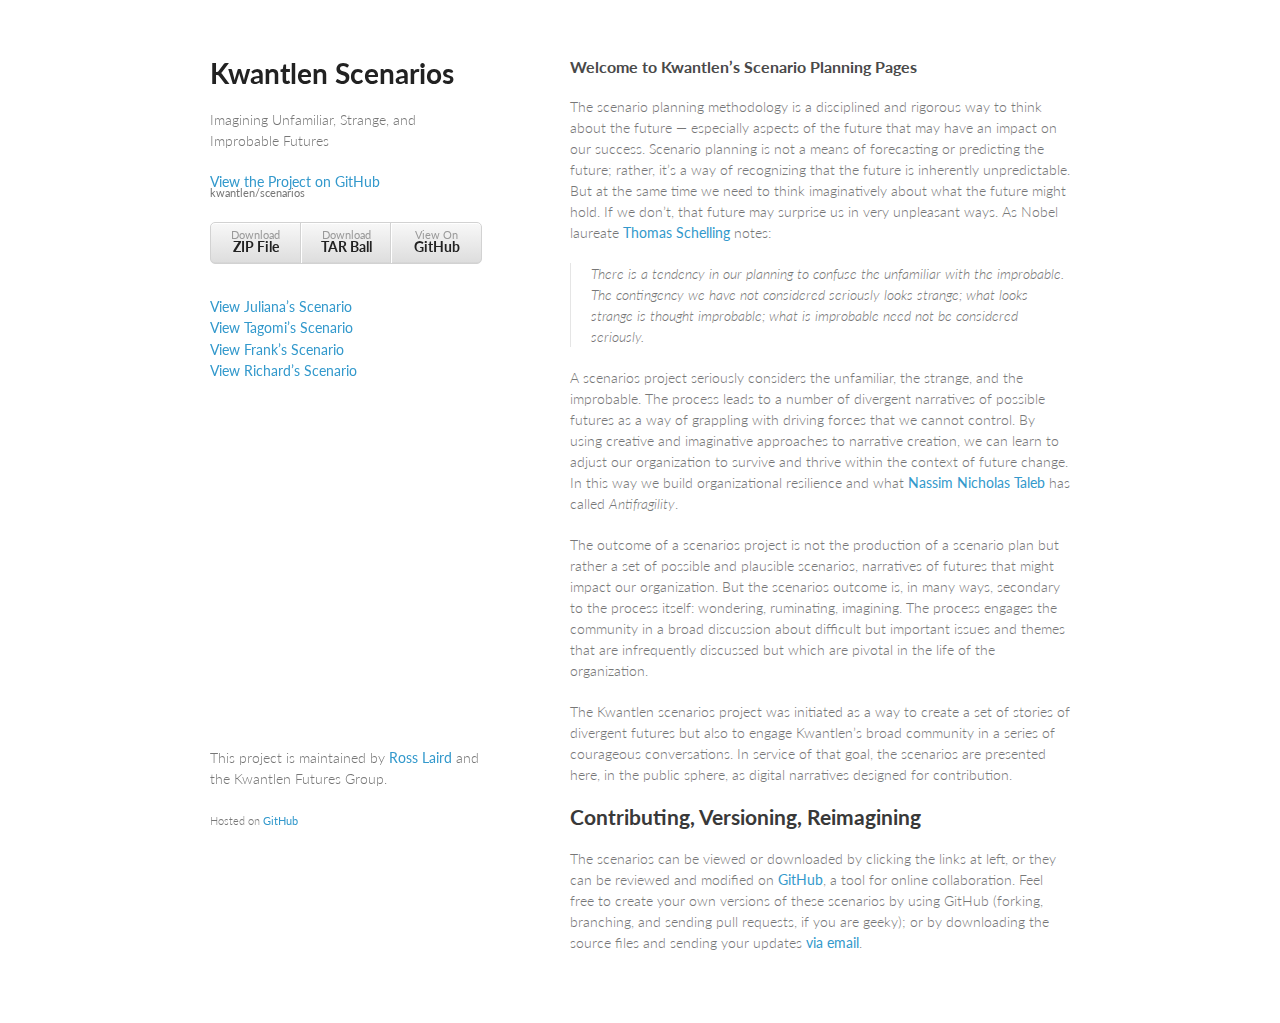
<file: index.html>
<!doctype html>
<html>
  <head>
    <meta charset="utf-8">
    <meta http-equiv="X-UA-Compatible" content="chrome=1">
    <title>Kwantlen Scenarios by kwantlen</title>

    <link rel="stylesheet" href="stylesheets/styles.css">
    <link rel="stylesheet" href="stylesheets/pygment_trac.css">
    <meta name="viewport" content="width=device-width, initial-scale=1, user-scalable=no">
    <!--[if lt IE 9]>
    <script src="//html5shiv.googlecode.com/svn/trunk/html5.js"></script>
    <![endif]-->
  </head>
  <body>
    <div class="wrapper">
      <header>
        <h1>Kwantlen Scenarios</h1>
        <p>Imagining Unfamiliar, Strange, and Improbable Futures</p>

        <p class="view"><a href="https://github.com/kwantlen/scenarios">View the Project on GitHub <small>kwantlen/scenarios</small></a></p>


        <ul>
          <li><a href="https://github.com/kwantlen/scenarios/zipball/master">Download <strong>ZIP File</strong></a></li>
          <li><a href="https://github.com/kwantlen/scenarios/tarball/master">Download <strong>TAR Ball</strong></a></li>
          <li><a href="https://github.com/kwantlen/scenarios">View On <strong>GitHub</strong></a></li>
  </ul>

<div id="pages">
  <p class="scenario"><a href="juliana.html">View Juliana’s Scenario</a></p>
  <p class="scenario"><a href="frank.html">View Tagomi’s Scenario</a></p>
  <p class="scenario"><a href="juliana.html">View Frank’s Scenario</a></p>
  <p class="scenario"><a href="juliana.html">View Richard’s Scenario</a></p>
</div>
  </header>
      <section>
        <h3>Welcome to Kwantlen’s Scenario Planning Pages</h3>

<p>The scenario planning methodology is a disciplined and rigorous way to think 
about the future — especially aspects of the future that may have an impact on 
our success. Scenario planning is not a means of forecasting or predicting the 
future; rather, it’s a way of recognizing that the future is inherently 
unpredictable. But at the same time we need to think imaginatively about what 
the future might hold. If we don’t, that future may surprise us in very 
unpleasant ways. As Nobel laureate <a 
	href="http://en.wikipedia.org/wiki/Thomas_Schelling">Thomas 
	Schelling</a> notes:</p>

<blockquote>
<p>There is a tendency in our planning to confuse the unfamiliar with the improbable.
The contingency we have not considered seriously looks strange; 
what looks strange is thought improbable; 
what is improbable need not be considered seriously.</p>
</blockquote>

<p>A scenarios project seriously considers the unfamiliar, the strange, and the improbable. The process leads to a number of divergent narratives of possible futures as a way of grappling with driving forces that we cannot control. By using creative and imaginative approaches to narrative creation, we can learn to adjust our organization to survive and thrive within the context of future change. In this way we build organizational resilience and what <a href="http://en.wikipedia.org/wiki/Nassim_Nicholas_Taleb">Nassim Nicholas Taleb</a> has called <em>Antifragility</em>.</p>

<p>The outcome of a scenarios project is not the production of a scenario plan but rather a set of possible and plausible scenarios, narratives of futures that might impact our organization. But the scenarios outcome is, in many ways, secondary to the process itself: wondering, ruminating, imagining. The process engages the community in a broad discussion about difficult but important issues and themes that are infrequently discussed but which are pivotal in the life of the organization.</p>

<p>The Kwantlen scenarios project was initiated as a way to create a set of stories of divergent futures but also to engage Kwantlen’s broad community in a series of courageous conversations. In service of that goal, the scenarios are presented here, in the public sphere, as digital narratives designed for contribution.</p>

<h2>Contributing, Versioning, Reimagining</h2>

<p>The scenarios can be viewed or downloaded by clicking the links at left, or 
they can be reviewed and modified on <a href="http://github.com">GitHub</a>, a 
tool for online collaboration. Feel free to create your own versions of these 
scenarios by using GitHub (forking, branching, and sending pull requests, if 
you are geeky); or by downloading the source files and sending your updates <a 
	href="mailto:ariana.arguello@kwantlen.ca">via email</a>.</p>
      </section>
      <footer>
        <p>This project is maintained by <a href="http://rosslaird.com">Ross Laird</a> and the Kwantlen Futures Group.</p>
        <p><small>Hosted on<a href="https://github.com"> GitHub</a></small></p>
      </footer>
    </div>
    <script src="javascripts/scale.fix.js"></script>
    
  </body>
</html>
</file>
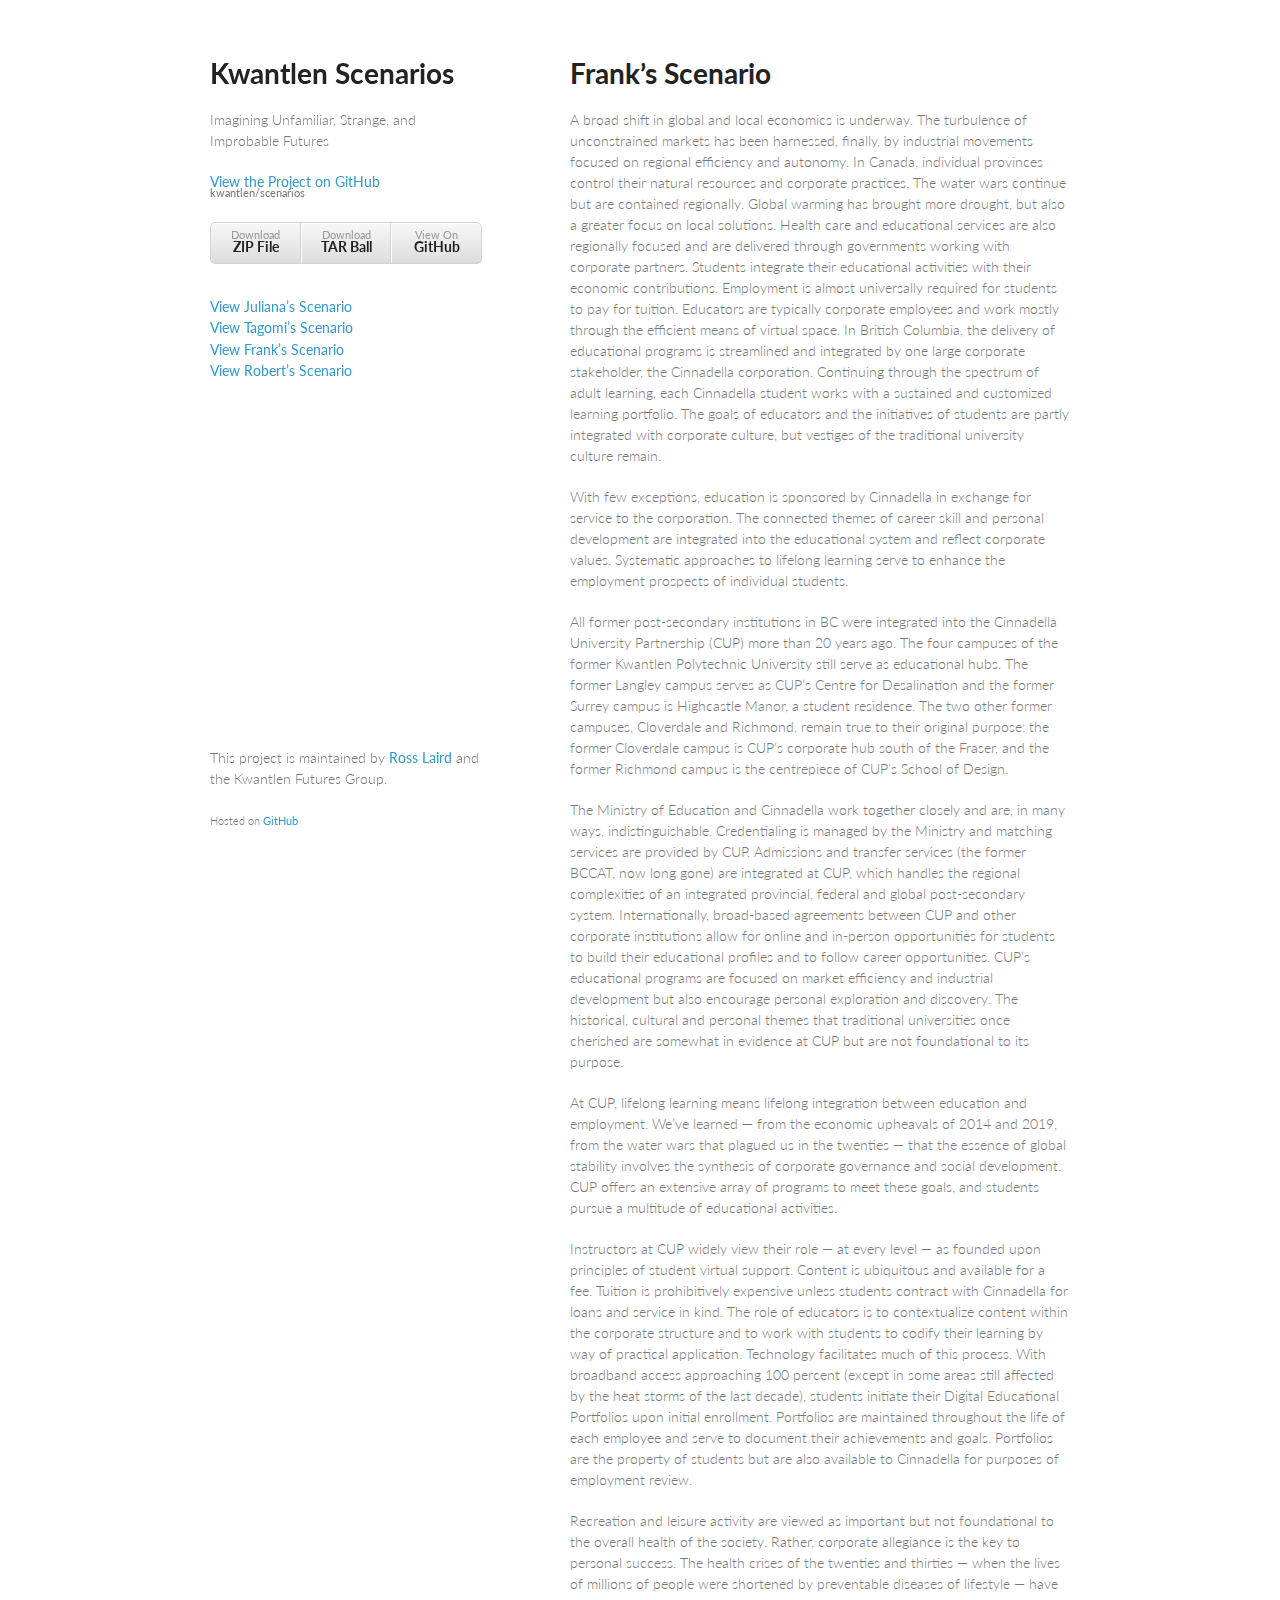
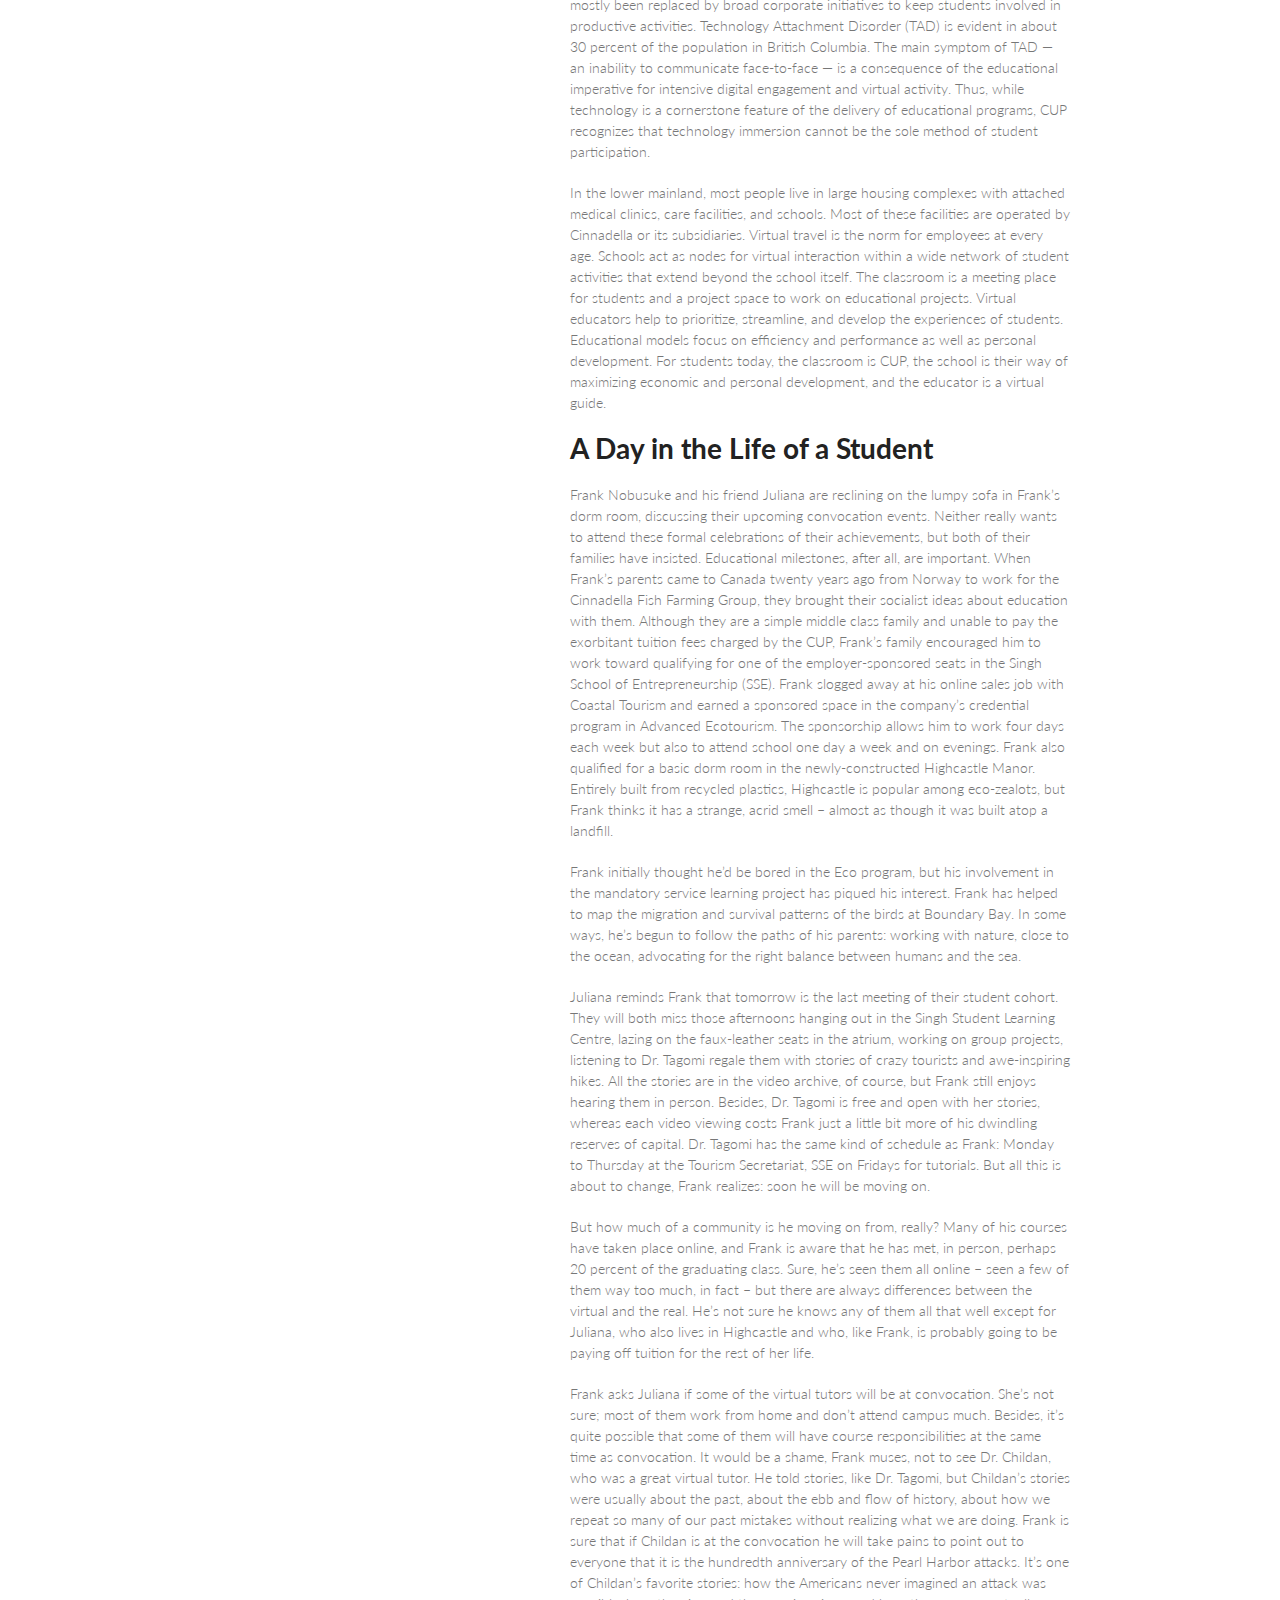
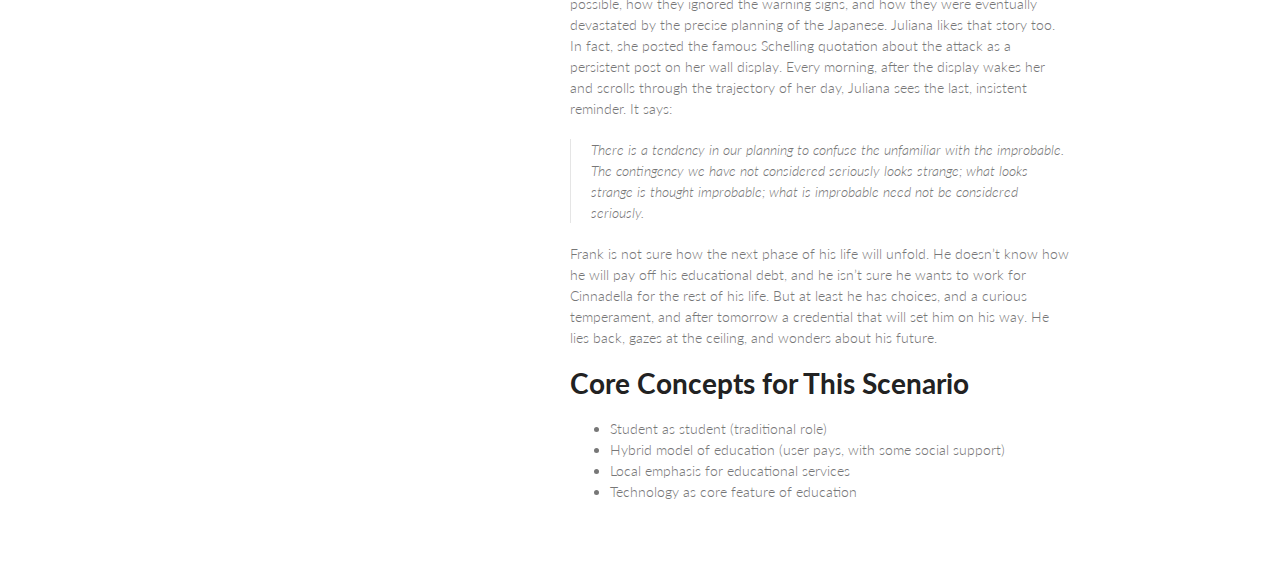
<file: frank.html>
<!doctype html>
<html>
  <head>
    <meta charset="utf-8">
    <meta http-equiv="X-UA-Compatible" content="chrome=1">
    <title>Kwantlen Scenarios by kwantlen</title>

    <link rel="stylesheet" href="stylesheets/styles.css">
    <link rel="stylesheet" href="stylesheets/pygment_trac.css">
    <meta name="viewport" content="width=device-width, initial-scale=1, user-scalable=no">
    <!--[if lt IE 9]>
    <script src="//html5shiv.googlecode.com/svn/trunk/html5.js"></script>
    <![endif]-->
  </head>
  <body>
    <div class="wrapper">
      <header>
        <h1>Kwantlen Scenarios</h1>
        <p>Imagining Unfamiliar, Strange, and Improbable Futures</p>

        <p class="view"><a href="https://github.com/kwantlen/scenarios">View the Project on GitHub <small>kwantlen/scenarios</small></a></p>


        <ul>
          <li><a href="https://github.com/kwantlen/scenarios/zipball/master">Download <strong>ZIP File</strong></a></li>
          <li><a href="https://github.com/kwantlen/scenarios/tarball/master">Download <strong>TAR Ball</strong></a></li>
          <li><a href="https://github.com/kwantlen/scenarios">View On <strong>GitHub</strong></a></li>
        </ul>

<div id="pages">
  <p class="scenario"><a href="juliana.html">View Juliana’s Scenario</a></p>
  <p class="scenario"><a href="tagomi.html">View Tagomi’s Scenario</a></p>
  <p class="scenario"><a href="frank.html">View Frank’s Scenario</a></p>
  <p class="scenario"><a href="robert.html">View Robert’s Scenario</a></p>
</div>
      </header>
      <section>
<h1 class="title">Frank’s Scenario</h1>

<p>A broad shift in global and local economics is underway. The turbulence of
unconstrained markets has been harnessed, finally, by industrial movements
focused on regional efficiency and autonomy. In Canada, individual provinces
control their natural resources and corporate practices. The water wars
continue but are contained regionally. Global warming has brought more drought,
but also a greater focus on local solutions. Health care and educational
services are also regionally focused and are delivered through governments
working with corporate partners. Students integrate their educational
activities with their economic contributions. Employment is almost universally
required for students to pay for tuition. Educators are typically corporate
employees and work mostly through the efficient means of virtual space. In
British Columbia, the delivery of educational programs is streamlined and
integrated by one large corporate stakeholder, the Cinnadella corporation.
Continuing through the spectrum of adult learning, each Cinnadella student
works with a sustained and customized learning portfolio. The goals of
educators and the initiatives of students are partly integrated with corporate
culture, but vestiges of the traditional university culture remain.</p>
<p>With few exceptions, education is sponsored by Cinnadella in exchange for
service to the corporation. The connected themes of career skill and personal
development are integrated into the educational system and reflect corporate
values. Systematic approaches to lifelong learning serve to enhance the
employment prospects of individual students.</p>
<p>All former post-secondary institutions in BC were integrated into the
Cinnadella University Partnership (CUP) more than 20 years ago. The four
campuses of the former Kwantlen Polytechnic University still serve as
educational hubs. The former Langley campus serves as CUP’s Centre for
Desalination and the former Surrey campus is Highcastle Manor, a student
residence. The two other former campuses, Cloverdale and Richmond, remain true
to their original purpose: the former Cloverdale campus is CUP’s corporate hub
south of the Fraser, and the former Richmond campus is the centrepiece of CUP’s
School of Design.</p>
<p>The Ministry of Education and Cinnadella work together closely and are, in many
ways, indistinguishable. Credentialing is managed by the Ministry and matching
services are provided by CUP. Admissions and transfer services (the former
BCCAT, now long gone) are integrated at CUP, which handles the regional
complexities of an integrated provincial, federal and global post-secondary
system. Internationally, broad-based agreements between CUP and other corporate
institutions allow for online and in-person opportunities for students to build
their educational profiles and to follow career opportunities. CUP’s
educational programs are focused on market efficiency and industrial
development but also encourage personal exploration and discovery. The
historical, cultural and personal themes that traditional universities once
cherished are somewhat in evidence at CUP but are not foundational to its
purpose.</p>
<p>At CUP, lifelong learning means lifelong integration between education and
employment. We’ve learned — from the economic upheavals of 2014 and 2019, from
the water wars that plagued us in the twenties — that the essence of global
stability involves the synthesis of corporate governance and social
development. CUP offers an extensive array of programs to meet these goals, and
students pursue a multitude of educational activities.</p>
<p>Instructors at CUP widely view their role — at every level — as founded upon
principles of student virtual support. Content is ubiquitous and available for
a fee. Tuition is prohibitively expensive unless students contract with
Cinnadella for loans and service in kind. The role of educators is to
contextualize content within the corporate structure and to work with students
to codify their learning by way of practical application. Technology
facilitates much of this process. With broadband access approaching 100 percent
(except in some areas still affected by the heat storms of the last decade),
students initiate their Digital Educational Portfolios upon initial enrollment.
Portfolios are maintained throughout the life of each employee and serve to
document their achievements and goals. Portfolios are the property of students
but are also available to Cinnadella for purposes of employment review.</p>
<p>Recreation and leisure activity are viewed as important but not foundational to
the overall health of the society. Rather, corporate allegiance is the key to
personal success. The health crises of the twenties and thirties — when the
lives of millions of people were shortened by preventable diseases of lifestyle
— have mostly been replaced by broad corporate initiatives to keep students
involved in productive activities. Technology Attachment Disorder (TAD) is
evident in about 30 percent of the population in British Columbia. The main
symptom of TAD — an inability to communicate face-to-face — is a consequence of
the educational imperative for intensive digital engagement and virtual
activity. Thus, while technology is a cornerstone feature of the delivery of
educational programs, CUP recognizes that technology immersion cannot be the
sole method of student participation.</p>
<p>In the lower mainland, most people live in large housing complexes with
attached medical clinics, care facilities, and schools. Most of these
facilities are operated by Cinnadella or its subsidiaries. Virtual travel is
the norm for employees at every age. Schools act as nodes for virtual
interaction within a wide network of student activities that extend beyond the
school itself. The classroom is a meeting place for students and a project
space to work on educational projects. Virtual educators help to prioritize,
streamline, and develop the experiences of students. Educational models focus
on efficiency and performance as well as personal development. For students
today, the classroom is CUP, the school is their way of maximizing economic and
personal development, and the educator is a virtual guide.</p>
<div class="section" id="a-day-in-the-life-of-a-student">
<h1>A Day in the Life of a Student</h1>
<p>Frank Nobusuke and his friend Juliana are reclining on the lumpy sofa in
Frank’s dorm room, discussing their upcoming convocation events. Neither really
wants to attend these formal celebrations of their achievements, but both of
their families have insisted. Educational milestones, after all, are important.
When Frank’s parents came to Canada twenty years ago from Norway to work for
the Cinnadella Fish Farming Group, they brought their socialist ideas about
education with them. Although they are a simple middle class family and
unable to pay the exorbitant tuition fees charged by the CUP, Frank’s family
encouraged him to work toward qualifying for one of the employer-sponsored
seats in the Singh School of Entrepreneurship (SSE). Frank slogged away at his
online sales job with Coastal Tourism and earned a sponsored space in the
company’s credential program in Advanced Ecotourism. The sponsorship allows him
to work four days each week but also to attend school one day a week and on
evenings. Frank also qualified for a basic dorm room in the newly-constructed
Highcastle Manor. Entirely built from recycled plastics, Highcastle is popular
among eco-zealots, but Frank thinks it has a strange, acrid smell – almost as
though it was built atop a landfill.</p>
<p>Frank initially thought he’d be bored in the Eco program, but his involvement
in the mandatory service learning project has piqued his interest. Frank has
helped to map the migration and survival patterns of the birds at Boundary Bay.
In some ways, he’s begun to follow the paths of his parents: working with
nature, close to the ocean, advocating for the right balance between humans and
the sea.</p>
<p>Juliana reminds Frank that tomorrow is the last meeting of their student
cohort. They will both miss those afternoons hanging out in the Singh Student
Learning Centre, lazing on the faux-leather seats in the atrium, working on
group projects, listening to Dr. Tagomi regale them with stories of crazy
tourists and awe-inspiring hikes. All the stories are in the video archive, of
course, but Frank still enjoys hearing them in person. Besides, Dr. Tagomi is
free and open with her stories, whereas each video viewing costs Frank just a
little bit more of his dwindling reserves of capital. Dr. Tagomi has the same
kind of schedule as Frank: Monday to Thursday at the Tourism Secretariat, SSE
on Fridays for tutorials. But all this is about to change, Frank realizes: soon
he will be moving on.</p>
<p>But how much of a community is he moving on from, really? Many of his courses
have taken place online, and Frank is aware that he has met, in person, perhaps
20 percent of the graduating class. Sure, he’s seen them all online – seen a
few of them way too much, in fact – but there are always differences between
the virtual and the real. He’s not sure he knows any of them all that well
except for Juliana, who also lives in Highcastle and who, like Frank, is
probably going to be paying off tuition for the rest of her life.</p>
<p>Frank asks Juliana if some of the virtual tutors will be at convocation. She’s
not sure; most of them work from home and don’t attend campus much. Besides,
it’s quite possible that some of them will have course responsibilities at the
same time as convocation. It would be a shame, Frank muses, not to see Dr.
Childan, who was a great virtual tutor. He told stories, like Dr. Tagomi, but
Childan’s stories were usually about the past, about the ebb and flow of
history, about how we repeat so many of our past mistakes without realizing
what we are doing. Frank is sure that if Childan is at the convocation he will
take pains to point out to everyone that it is the hundredth anniversary of the
Pearl Harbor attacks. It’s one of Childan’s favorite stories: how the Americans
never imagined an attack was possible, how they ignored the warning signs, and
how they were eventually devastated by the precise planning of the Japanese.
Juliana likes that story too. In fact, she posted the famous Schelling
quotation about the attack as a persistent post on her wall display. Every
morning, after the display wakes her and scrolls through the trajectory of her
day, Juliana sees the last, insistent reminder. It says:</p>
<blockquote>
There is a tendency in our planning to confuse the unfamiliar with the
improbable.  The contingency we have not considered seriously looks
strange; what looks strange is thought improbable; what is improbable need
not be considered seriously.</blockquote>
<p>Frank is not sure how the next phase of his life will unfold. He doesn’t know
how he will pay off his educational debt, and he isn’t sure he wants to work
for Cinnadella for the rest of his life. But at least he has choices, and a
curious temperament, and after tomorrow a credential that will set him on his
way. He lies back, gazes at the ceiling, and wonders about his future.</p>
</div>
<div class="section" id="core-concepts-for-this-scenario">
<h1>Core Concepts for This Scenario</h1>
<ul class="simple">
<li>Student as student (traditional role)</li>
<li>Hybrid model of education (user pays, with some social support)</li>
<li>Local emphasis for educational services</li>
<li>Technology as core feature of education</li>
</ul>
</div>

 </section>
      <footer>
        <p>This project is maintained by <a href="http://rosslaird.com">Ross Laird</a> and the Kwantlen Futures Group.</p>
        <p><small>Hosted on<a href="https://github.com"> GitHub</a></small></p>
      </footer>
    </div>
    <script src="javascripts/scale.fix.js"></script>
    
  </body>
</html>
</file>
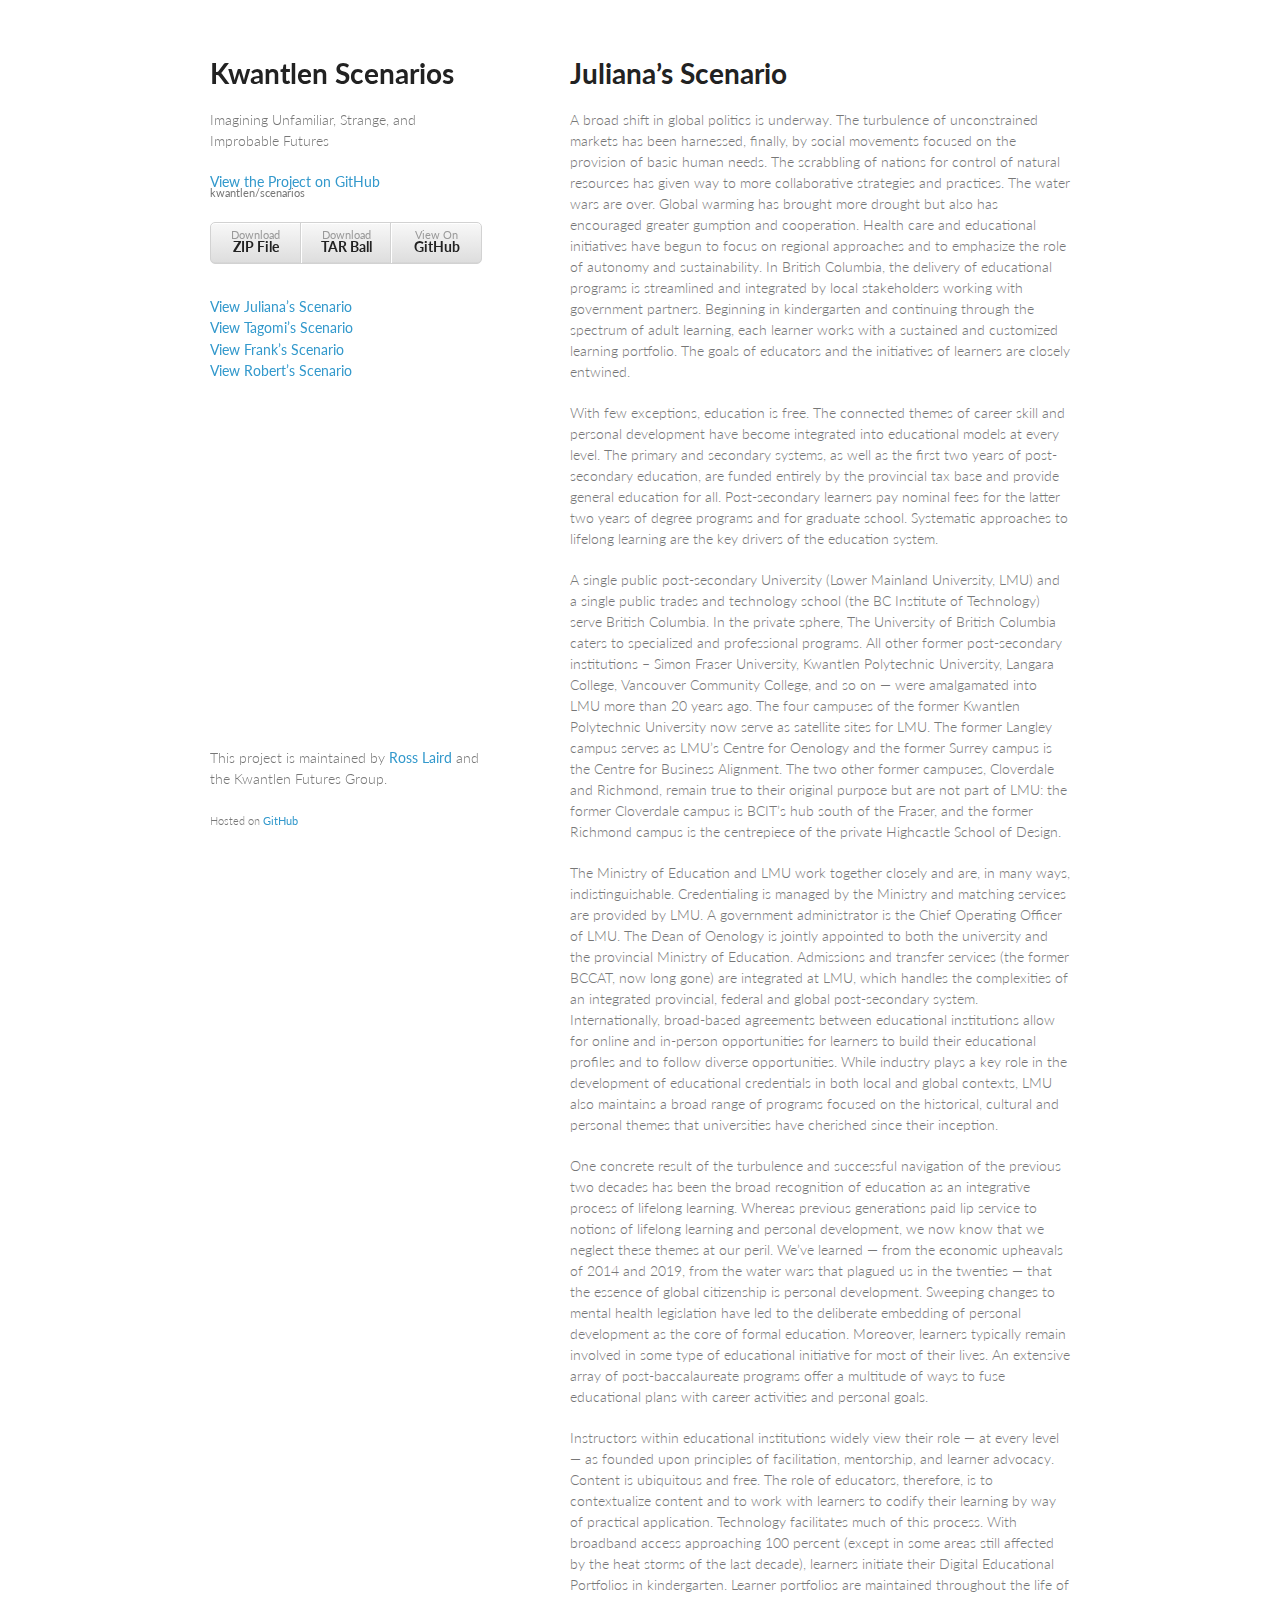
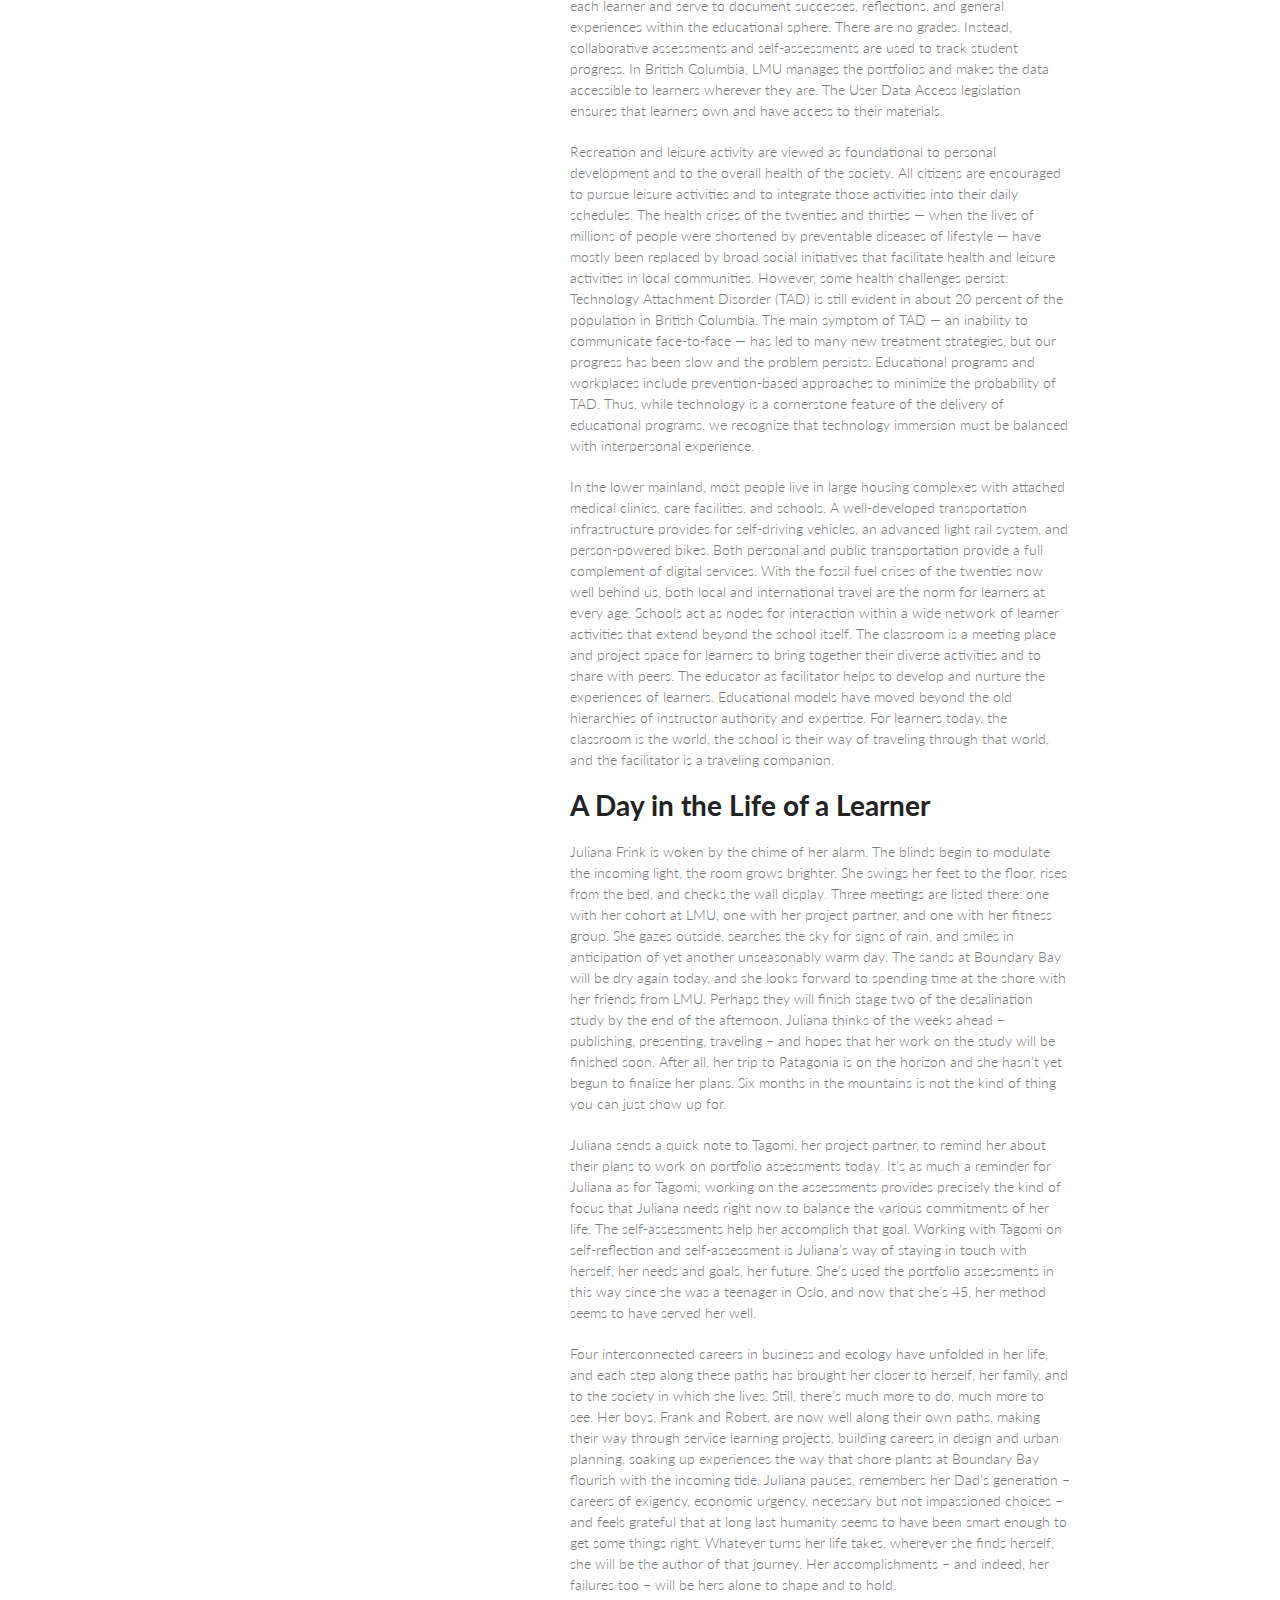
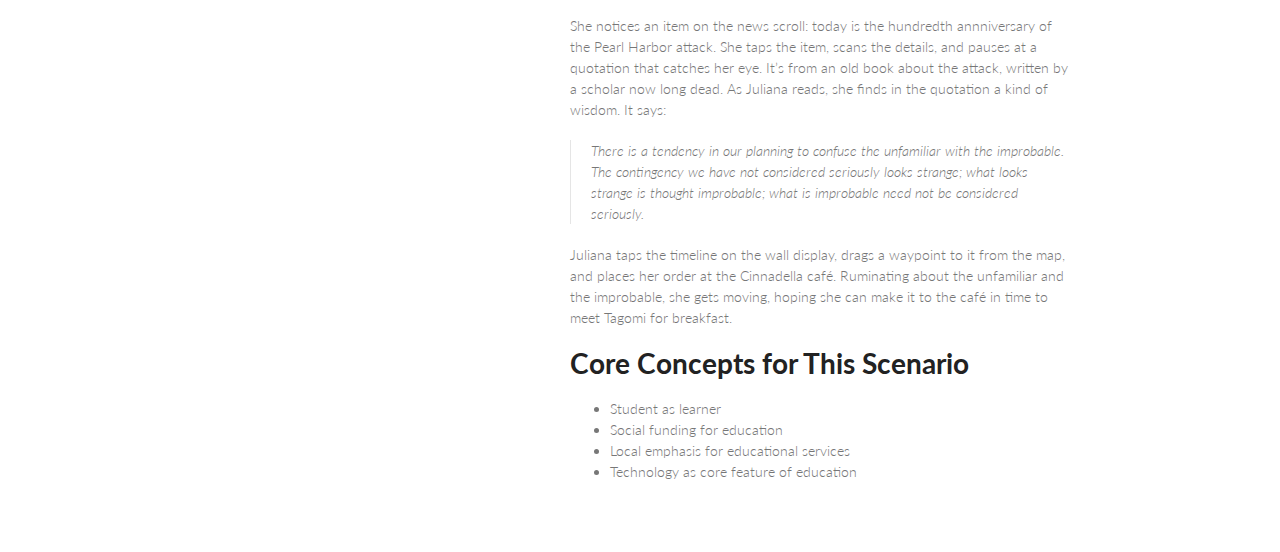
<file: juliana.html>
<!doctype html>
<html>
  <head>
    <meta charset="utf-8">
    <meta http-equiv="X-UA-Compatible" content="chrome=1">
    <title>Kwantlen Scenarios by kwantlen</title>

    <link rel="stylesheet" href="stylesheets/styles.css">
    <link rel="stylesheet" href="stylesheets/pygment_trac.css">
    <meta name="viewport" content="width=device-width, initial-scale=1, user-scalable=no">
    <!--[if lt IE 9]>
    <script src="//html5shiv.googlecode.com/svn/trunk/html5.js"></script>
    <![endif]-->
  </head>
  <body>
    <div class="wrapper">
      <header>
        <h1>Kwantlen Scenarios</h1>
        <p>Imagining Unfamiliar, Strange, and Improbable Futures</p>

        <p class="view"><a href="https://github.com/kwantlen/scenarios">View the Project on GitHub <small>kwantlen/scenarios</small></a></p>


        <ul>
          <li><a href="https://github.com/kwantlen/scenarios/zipball/master">Download <strong>ZIP File</strong></a></li>
          <li><a href="https://github.com/kwantlen/scenarios/tarball/master">Download <strong>TAR Ball</strong></a></li>
          <li><a href="https://github.com/kwantlen/scenarios">View On <strong>GitHub</strong></a></li>
        </ul>

<div id="pages">
  <p class="scenario"><a href="juliana.html">View Juliana’s Scenario</a></p>
  <p class="scenario"><a href="tagomi.html">View Tagomi’s Scenario</a></p>
  <p class="scenario"><a href="frank.html">View Frank’s Scenario</a></p>
  <p class="scenario"><a href="robert.html">View Robert’s Scenario</a></p>
</div>
      </header>
      <section>
<h1 class="title">Juliana’s Scenario</h1>

<p>A broad shift in global politics is underway. The turbulence of unconstrained
markets has been harnessed, finally, by social movements focused on the
provision of basic human needs. The scrabbling of nations for control of
natural resources has given way to more collaborative strategies and practices.
The water wars are over. Global warming has brought more drought but also has
encouraged greater gumption and cooperation. Health care and educational
initiatives have begun to focus on regional approaches and to emphasize the
role of autonomy and sustainability. In British Columbia, the delivery of
educational programs is streamlined and integrated by local stakeholders
working with government partners. Beginning in kindergarten and continuing
through the spectrum of adult learning, each learner works with a sustained and
customized learning portfolio. The goals of educators and the initiatives of
learners are closely entwined.</p>
<p>With few exceptions, education is free. The connected themes of career skill
and personal development have become integrated into educational models at
every level. The primary and secondary systems, as well as the first two years
of post-secondary education, are funded entirely by the provincial tax base and
provide general education for all. Post-secondary learners pay nominal fees for
the latter two years of degree programs and for graduate school. Systematic
approaches to lifelong learning are the key drivers of the education system.</p>
<p>A single public post-secondary University (Lower Mainland University, LMU) and
a single public trades and technology school (the BC Institute of Technology)
serve British Columbia. In the private sphere, The University of British
Columbia caters to specialized and professional programs. All other former
post-secondary institutions – Simon Fraser University, Kwantlen Polytechnic
University, Langara College, Vancouver Community College, and so on — were
amalgamated into LMU more than 20 years ago. The four campuses of the former
Kwantlen Polytechnic University now serve as satellite sites for LMU. The
former Langley campus serves as LMU’s Centre for Oenology and the former Surrey
campus is the Centre for Business Alignment. The two other former campuses,
Cloverdale and Richmond, remain true to their original purpose but are not part
of LMU: the former Cloverdale campus is BCIT’s hub south of the Fraser, and the
former Richmond campus is the centrepiece of the private Highcastle School of
Design.</p>
<p>The Ministry of Education and LMU work together closely and are, in many ways,
indistinguishable. Credentialing is managed by the Ministry and matching
services are provided by LMU. A government administrator is the Chief Operating
Officer of LMU. The Dean of Oenology is jointly appointed to both the
university and the provincial Ministry of Education. Admissions and transfer
services (the former BCCAT, now long gone) are integrated at LMU, which handles
the complexities of an integrated provincial, federal and global post-secondary
system. Internationally, broad-based agreements between educational
institutions allow for online and in-person opportunities for learners to build
their educational profiles and to follow diverse opportunities. While industry
plays a key role in the development of educational credentials in both local
and global contexts, LMU also maintains a broad range of programs focused on
the historical, cultural and personal themes that universities have cherished
since their inception.</p>
<p>One concrete result of the turbulence and successful navigation of the previous
two decades has been the broad recognition of education as an integrative
process of lifelong learning. Whereas previous generations paid lip service to
notions of lifelong learning and personal development, we now know that we
neglect these themes at our peril. We’ve learned — from the economic upheavals
of 2014 and 2019, from the water wars that plagued us in the twenties — that
the essence of global citizenship is personal development. Sweeping changes to
mental health legislation have led to the deliberate embedding of personal
development as the core of formal education. Moreover, learners typically
remain involved in some type of educational initiative for most of their lives.
An extensive array of post-baccalaureate programs offer a multitude of ways to
fuse educational plans with career activities and personal goals.</p>
<p>Instructors within educational institutions widely view their role — at every
level — as founded upon principles of facilitation, mentorship, and learner
advocacy. Content is ubiquitous and free. The role of educators, therefore, is
to contextualize content and to work with learners to codify their learning by
way of practical application. Technology facilitates much of this process. With
broadband access approaching 100 percent (except in some areas still affected
by the heat storms of the last decade), learners initiate their Digital
Educational Portfolios in kindergarten. Learner portfolios are maintained
throughout the life of each learner and serve to document successes,
reflections, and general experiences within the educational sphere. There are
no grades. Instead, collaborative assessments and self-assessments are used to
track student progress. In British Columbia, LMU manages the portfolios and
makes the data accessible to learners wherever they are. The User Data Access
legislation ensures that learners own and have access to their materials.</p>
<p>Recreation and leisure activity are viewed as foundational to personal
development and to the overall health of the society. All citizens are
encouraged to pursue leisure activities and to integrate those activities into
their daily schedules. The health crises of the twenties and thirties — when
the lives of millions of people were shortened by preventable diseases of
lifestyle — have mostly been replaced by broad social initiatives that
facilitate health and leisure activities in local communities. However, some
health challenges persist: Technology Attachment Disorder (TAD) is still
evident in about 20 percent of the population in British Columbia. The main
symptom of TAD — an inability to communicate face-to-face — has led to many new
treatment strategies, but our progress has been slow and the problem persists.
Educational programs and workplaces include prevention-based approaches to
minimize the probability of TAD. Thus, while technology is a cornerstone
feature of the delivery of educational programs, we recognize that technology
immersion must be balanced with interpersonal experience.</p>
<p>In the lower mainland, most people live in large housing complexes with
attached medical clinics, care facilities, and schools. A well-developed
transportation infrastructure provides for self-driving vehicles, an advanced
light rail system, and person-powered bikes. Both personal and public
transportation provide a full complement of digital services. With the fossil
fuel crises of the twenties now well behind us, both local and international
travel are the norm for learners at every age. Schools act as nodes for
interaction within a wide network of learner activities that extend beyond the
school itself. The classroom is a meeting place and project space for learners
to bring together their diverse activities and to share with peers. The
educator as facilitator helps to develop and nurture the experiences of
learners. Educational models have moved beyond the old hierarchies of
instructor authority and expertise. For learners today, the classroom is the
world, the school is their way of traveling through that world, and the
facilitator is a traveling companion.</p>
<div class="section" id="a-day-in-the-life-of-a-learner">
<h1>A Day in the Life of a Learner</h1>
<p>Juliana Frink is woken by the chime of her alarm. The blinds begin to modulate
the incoming light, the room grows brighter. She swings her feet to the floor,
rises from the bed, and checks the wall display. Three meetings are listed
there: one with her cohort at LMU, one with her project partner, and one with
her fitness group. She gazes outside, searches the sky for signs of rain, and
smiles in anticipation of yet another unseasonably warm day. The sands at
Boundary Bay will be dry again today, and she looks forward to spending time at
the shore with her friends from LMU. Perhaps they will finish stage two of the
desalination study by the end of the afternoon. Juliana thinks of the weeks
ahead – publishing, presenting, traveling – and hopes that her work on the
study will be finished soon. After all, her trip to Patagonia is on the horizon
and she hasn’t yet begun to finalize her plans. Six months in the mountains is
not the kind of thing you can just show up for.</p>
<p>Juliana sends a quick note to Tagomi, her project partner, to remind her about
their plans to work on portfolio assessments today. It’s as much a reminder for
Juliana as for Tagomi; working on the assessments provides precisely the kind
of focus that Juliana needs right now to balance the various commitments of her
life. The self-assessments help her accomplish that goal. Working with Tagomi
on self-reflection and self-assessment is Juliana’s way of staying in touch
with herself, her needs and goals, her future. She’s used the portfolio
assessments in this way since she was a teenager in Oslo, and now that she’s
45, her method seems to have served her well.</p>
<p>Four interconnected careers in business and ecology have unfolded in her life,
and each step along these paths has brought her closer to herself, her family,
and to the society in which she lives. Still, there’s much more to do, much
more to see. Her boys, Frank and Robert, are now well along their own paths,
making their way through service learning projects, building careers in design
and urban planning, soaking up experiences the way that shore plants at
Boundary Bay flourish with the incoming tide. Juliana pauses, remembers her
Dad’s generation – careers of exigency, economic urgency, necessary but not
impassioned choices – and feels grateful that at long last humanity seems to
have been smart enough to get some things right. Whatever turns her life takes,
wherever she finds herself, she will be the author of that journey. Her
accomplishments – and indeed, her failures too – will be hers alone to shape
and to hold.</p>
<p>She notices an item on the news scroll: today is the hundredth annniversary of
the Pearl Harbor attack. She taps the item, scans the details, and pauses at a
quotation that catches her eye. It’s from an old book about the attack, written
by a scholar now long dead. As Juliana reads, she finds in the quotation a kind
of wisdom. It says:</p>
<blockquote>
There is a tendency in our planning to confuse the unfamiliar with the
improbable.  The contingency we have not considered seriously looks
strange; what looks strange is thought improbable; what is improbable need
not be considered seriously.</blockquote>
<p>Juliana taps the timeline on the wall display, drags a waypoint to it from the
map, and places her order at the Cinnadella café. Ruminating about the unfamiliar and the
improbable, she gets moving, hoping she can make it to the café in time to meet
Tagomi for breakfast.</p>
</div>
<div class="section" id="core-concepts-for-this-scenario">
<h1>Core Concepts for This Scenario</h1>
<ul class="simple">
<li>Student as learner</li>
<li>Social funding for education</li>
<li>Local emphasis for educational services</li>
<li>Technology as core feature of education</li>
</ul>
</div>

 </section>
      <footer>
        <p>This project is maintained by <a href="http://rosslaird.com">Ross Laird</a> and the Kwantlen Futures Group.</p>
        <p><small>Hosted on<a href="https://github.com"> GitHub</a></small></p>
      </footer>
    </div>
    <script src="javascripts/scale.fix.js"></script>
    
  </body>
</html>
</file>
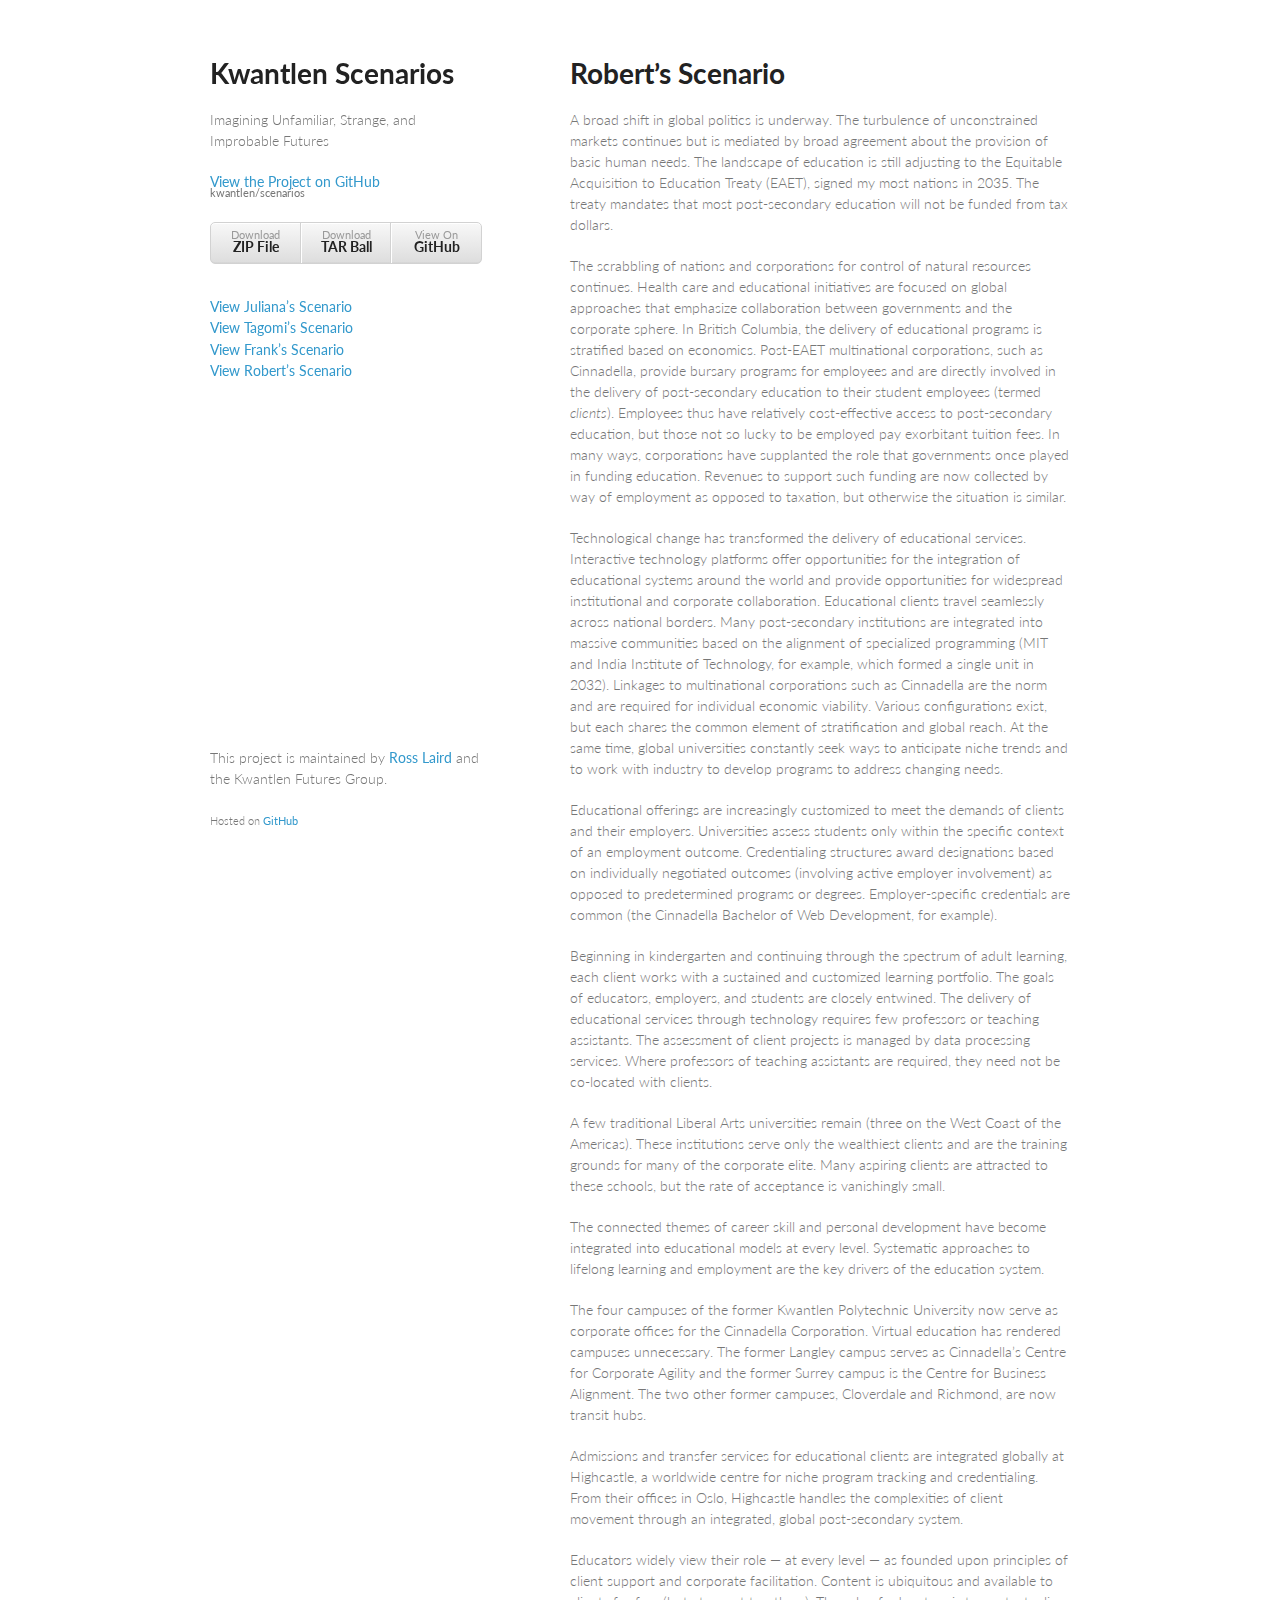
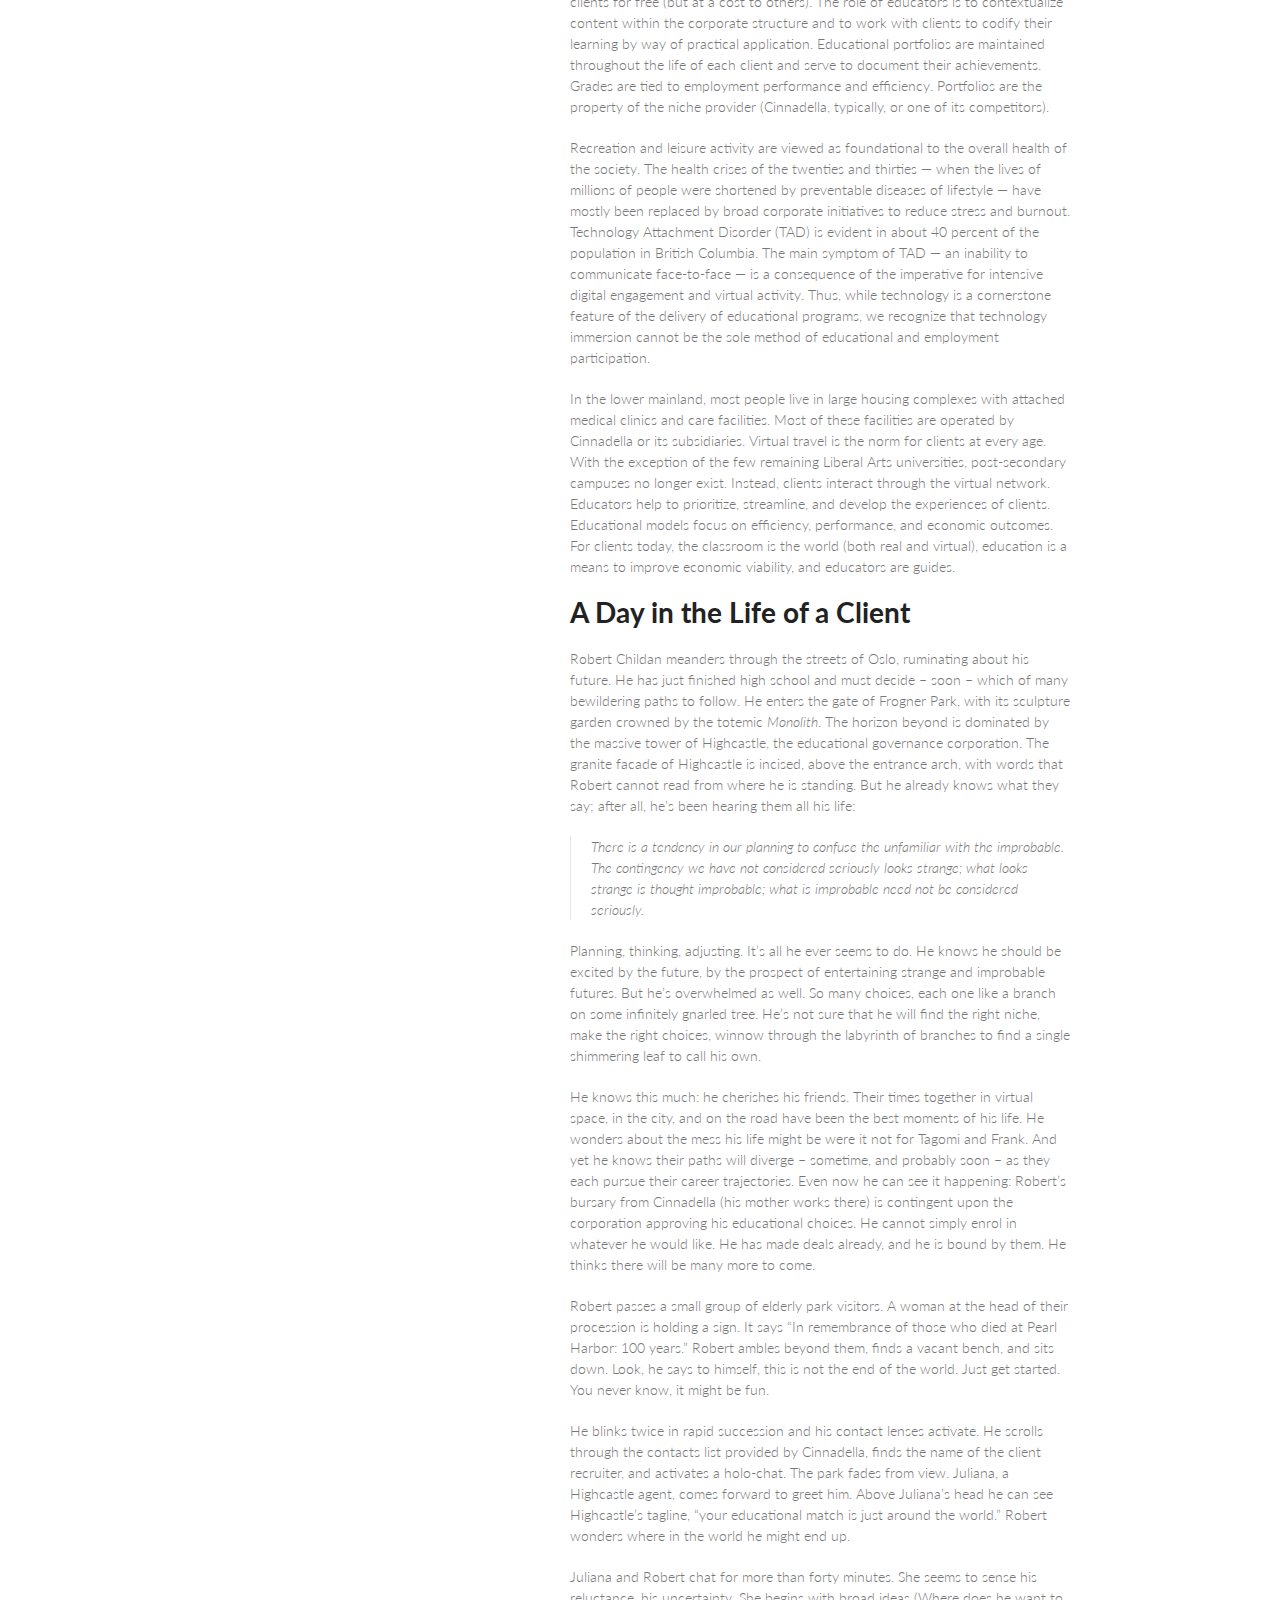
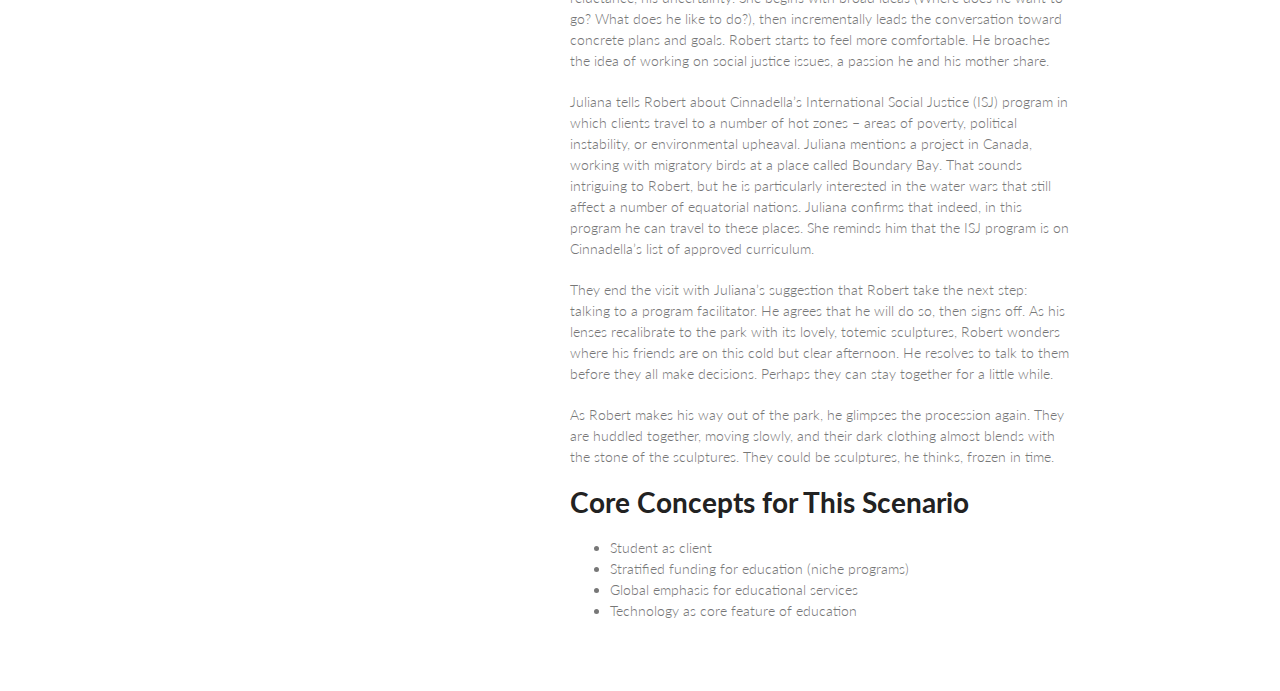
<file: robert.html>
<!doctype html>
<html>
  <head>
    <meta charset="utf-8">
    <meta http-equiv="X-UA-Compatible" content="chrome=1">
    <title>Kwantlen Scenarios by kwantlen</title>

    <link rel="stylesheet" href="stylesheets/styles.css">
    <link rel="stylesheet" href="stylesheets/pygment_trac.css">
    <meta name="viewport" content="width=device-width, initial-scale=1, user-scalable=no">
    <!--[if lt IE 9]>
    <script src="//html5shiv.googlecode.com/svn/trunk/html5.js"></script>
    <![endif]-->
  </head>
  <body>
    <div class="wrapper">
      <header>
        <h1>Kwantlen Scenarios</h1>
        <p>Imagining Unfamiliar, Strange, and Improbable Futures</p>

        <p class="view"><a href="https://github.com/kwantlen/scenarios">View the Project on GitHub <small>kwantlen/scenarios</small></a></p>


        <ul>
          <li><a href="https://github.com/kwantlen/scenarios/zipball/master">Download <strong>ZIP File</strong></a></li>
          <li><a href="https://github.com/kwantlen/scenarios/tarball/master">Download <strong>TAR Ball</strong></a></li>
          <li><a href="https://github.com/kwantlen/scenarios">View On <strong>GitHub</strong></a></li>
        </ul>

<div id="pages">
  <p class="scenario"><a href="juliana.html">View Juliana’s Scenario</a></p>
  <p class="scenario"><a href="tagomi.html">View Tagomi’s Scenario</a></p>
  <p class="scenario"><a href="frank.html">View Frank’s Scenario</a></p>
  <p class="scenario"><a href="robert.html">View Robert’s Scenario</a></p>
</div>
      </header>
      <section>
<h1 class="title">Robert’s Scenario</h1>

<p>A broad shift in global politics is underway. The turbulence of unconstrained
markets continues but is mediated by broad agreement about the provision of
basic human needs. The landscape of education is still adjusting to the
Equitable Acquisition to Education Treaty (EAET), signed my most nations in
2035. The treaty mandates that most post-secondary education will not be funded
from tax dollars.</p>
<p>The scrabbling of nations and corporations for control of natural resources
continues. Health care and educational initiatives are focused on global
approaches that emphasize collaboration between governments and the corporate
sphere. In British Columbia, the delivery of educational programs is stratified
based on economics. Post-EAET multinational corporations, such as Cinnadella,
provide bursary programs for employees and are directly involved in the
delivery of post-secondary education to their student employees (termed
<em>clients</em>). Employees thus have relatively cost-effective access to
post-secondary education, but those not so lucky to be employed pay exorbitant
tuition fees. In many ways, corporations have supplanted the role that
governments once played in funding education. Revenues to support such funding
are now collected by way of employment as opposed to taxation, but otherwise
the situation is similar.</p>
<p>Technological change has transformed the delivery of educational services.
Interactive technology platforms offer opportunities for the integration of
educational systems around the world and provide opportunities for widespread
institutional and corporate collaboration. Educational clients travel
seamlessly across national borders. Many post-secondary institutions are
integrated into massive communities based on the alignment of specialized
programming (MIT and India Institute of Technology, for example, which formed a
single unit in 2032). Linkages to multinational corporations such as Cinnadella
are the norm and are required for individual economic viability. Various
configurations exist, but each shares the common element of stratification and
global reach.  At the same time, global universities constantly seek ways to
anticipate niche trends and to work with industry to develop programs to
address changing needs.</p>
<p>Educational offerings are increasingly customized to meet the demands of
clients and their employers. Universities assess students only within the
specific context of an employment outcome. Credentialing structures award
designations based on individually negotiated outcomes (involving active
employer involvement) as opposed to predetermined programs or degrees.
Employer-specific credentials are common (the Cinnadella Bachelor of Web
Development, for example).</p>
<p>Beginning in kindergarten and continuing through the spectrum of adult
learning, each client works with a sustained and customized learning portfolio.
The goals of educators, employers, and students are closely entwined. The
delivery of educational services through technology requires few professors or
teaching assistants. The assessment of client projects is managed by data
processing services. Where professors of teaching assistants are required, they
need not be co-located with clients.</p>
<p>A few traditional Liberal Arts universities remain (three on the West Coast of
the Americas). These institutions serve only the wealthiest clients and are the
training grounds for many of the corporate elite. Many aspiring clients are
attracted to these schools, but the rate of acceptance is vanishingly small.</p>
<p>The connected themes of career skill and personal development have become
integrated into educational models at every level. Systematic approaches to
lifelong learning and employment are the key drivers of the education system.</p>
<p>The four campuses of the former Kwantlen Polytechnic University now serve as
corporate offices for the Cinnadella Corporation. Virtual education has
rendered campuses unnecessary. The former Langley campus serves as Cinnadella’s
Centre for Corporate Agility and the former Surrey campus is the Centre for
Business Alignment. The two other former campuses, Cloverdale and Richmond, are
now transit hubs.</p>
<p>Admissions and transfer services for educational clients are integrated
globally at Highcastle, a worldwide centre for niche program tracking and
credentialing. From their offices in Oslo, Highcastle handles the complexities
of client movement through an integrated, global post-secondary system.</p>
<p>Educators widely view their role — at every level — as founded upon principles
of client support and corporate facilitation. Content is ubiquitous and
available to clients for free (but at a cost to others). The role of educators
is to contextualize content within the corporate structure and to work with
clients to codify their learning by way of practical application.  Educational
portfolios are maintained throughout the life of each client and serve to
document their achievements. Grades are tied to employment performance and
efficiency. Portfolios are the property of the niche provider (Cinnadella,
typically, or one of its competitors).</p>
<p>Recreation and leisure activity are viewed as foundational to the overall
health of the society. The health crises of the twenties and thirties — when
the lives of millions of people were shortened by preventable diseases of
lifestyle — have mostly been replaced by broad corporate initiatives to reduce
stress and burnout. Technology Attachment Disorder (TAD) is evident in about
40 percent of the population in British Columbia. The main symptom of TAD — an
inability to communicate face-to-face — is a consequence of the imperative for
intensive digital engagement and virtual activity. Thus, while technology is a
cornerstone feature of the delivery of educational programs, we recognize that
technology immersion cannot be the sole method of educational and employment
participation.</p>
<p>In the lower mainland, most people live in large housing complexes with
attached medical clinics and care facilities. Most of these facilities are
operated by Cinnadella or its subsidiaries. Virtual travel is the norm for
clients at every age. With the exception of the few remaining Liberal Arts
universities, post-secondary campuses no longer exist. Instead, clients
interact through the virtual network. Educators help to prioritize, streamline,
and develop the experiences of clients. Educational models focus on efficiency,
performance, and economic outcomes. For clients today, the classroom is the
world (both real and virtual), education is a means to improve economic
viability, and educators are guides.</p>
<div class="section" id="a-day-in-the-life-of-a-client">
<h1>A Day in the Life of a Client</h1>
<p>Robert Childan meanders through the streets of Oslo, ruminating about his
future. He has just finished high school and must decide – soon – which of
many bewildering paths to follow. He enters the gate of Frogner Park, with its
sculpture garden crowned by the totemic <em>Monolith</em>. The horizon beyond is
dominated by the massive tower of Highcastle, the educational governance
corporation. The granite facade of Highcastle is incised, above the entrance
arch, with words that Robert cannot read from where he is standing. But he
already knows what they say; after all, he’s been hearing them all his life:</p>
<blockquote>
There is a tendency in our planning to confuse the unfamiliar with the
improbable.  The contingency we have not considered seriously looks
strange; what looks strange is thought improbable; what is improbable need
not be considered seriously.</blockquote>
<p>Planning, thinking, adjusting. It’s all he ever seems to do. He knows he should
be excited by the future, by the prospect of entertaining strange and
improbable futures. But he’s overwhelmed as well. So many choices, each one
like a branch on some infinitely gnarled tree. He’s not sure that he will find
the right niche, make the right choices, winnow through the labyrinth of
branches to find a single shimmering leaf to call his own.</p>
<p>He knows this much: he cherishes his friends. Their times together in virtual
space, in the city, and on the road have been the best moments of his life. He
wonders about the mess his life might be were it not for Tagomi and Frank. And
yet he knows their paths will diverge – sometime, and probably soon – as they
each pursue their career trajectories. Even now he can see it happening:
Robert’s bursary from Cinnadella (his mother works there) is contingent upon
the corporation approving his educational choices. He cannot simply enrol in
whatever he would like. He has made deals already, and he is bound by them. He
thinks there will be many more to come.</p>
<p>Robert passes a small group of elderly park visitors. A woman at the head of
their procession is holding a sign. It says “In remembrance of those who died
at Pearl Harbor: 100 years.” Robert ambles beyond them, finds a vacant bench,
and sits down. Look, he says to himself, this is not the end of the world. Just
get started. You never know, it might be fun.</p>
<p>He blinks twice in rapid succession and his contact lenses activate. He scrolls
through the contacts list provided by Cinnadella, finds the name of the client
recruiter, and activates a holo-chat. The park fades from view. Juliana, a
Highcastle agent, comes forward to greet him. Above Juliana’s head he can see
Highcastle’s tagline, “your educational match is just around the world.” Robert
wonders where in the world he might end up.</p>
<p>Juliana and Robert chat for more than forty minutes. She seems to sense his
reluctance, his uncertainty. She begins with broad ideas (Where does he want to
go? What does he like to do?), then incrementally leads the conversation toward
concrete plans and goals. Robert starts to feel more comfortable. He broaches
the idea of working on social justice issues, a passion he and his mother
share.</p>
<p>Juliana tells Robert about Cinnadella’s International Social Justice (ISJ)
program in which clients travel to a number of hot zones – areas of poverty,
political instability, or environmental upheaval. Juliana mentions a project in
Canada, working with migratory birds at a place called Boundary Bay. That
sounds intriguing to Robert, but he is particularly interested in the water
wars that still affect a number of equatorial nations. Juliana confirms that
indeed, in this program he can travel to these places. She reminds him that the
ISJ program is on Cinnadella’s list of approved curriculum.</p>
<p>They end the visit with Juliana’s suggestion that Robert take the next step:
talking to a program facilitator. He agrees that he will do so, then signs off.
As his lenses recalibrate to the park with its lovely, totemic sculptures,
Robert wonders where his friends are on this cold but clear afternoon. He
resolves to talk to them before they all make decisions. Perhaps they can stay
together for a little while.</p>
<p>As Robert makes his way out of the park, he glimpses the procession again. They
are huddled together, moving slowly, and their dark clothing almost blends with
the stone of the sculptures. They could be sculptures, he thinks, frozen in
time.</p>
</div>
<div class="section" id="core-concepts-for-this-scenario">
<h1>Core Concepts for This Scenario</h1>
<ul class="simple">
<li>Student as client</li>
<li>Stratified funding for education (niche programs)</li>
<li>Global emphasis for educational services</li>
<li>Technology as core feature of education</li>
</ul>
</div>

 </section>
      <footer>
        <p>This project is maintained by <a href="http://rosslaird.com">Ross Laird</a> and the Kwantlen Futures Group.</p>
        <p><small>Hosted on<a href="https://github.com"> GitHub</a></small></p>
      </footer>
    </div>
    <script src="javascripts/scale.fix.js"></script>
    
  </body>
</html>
</file>
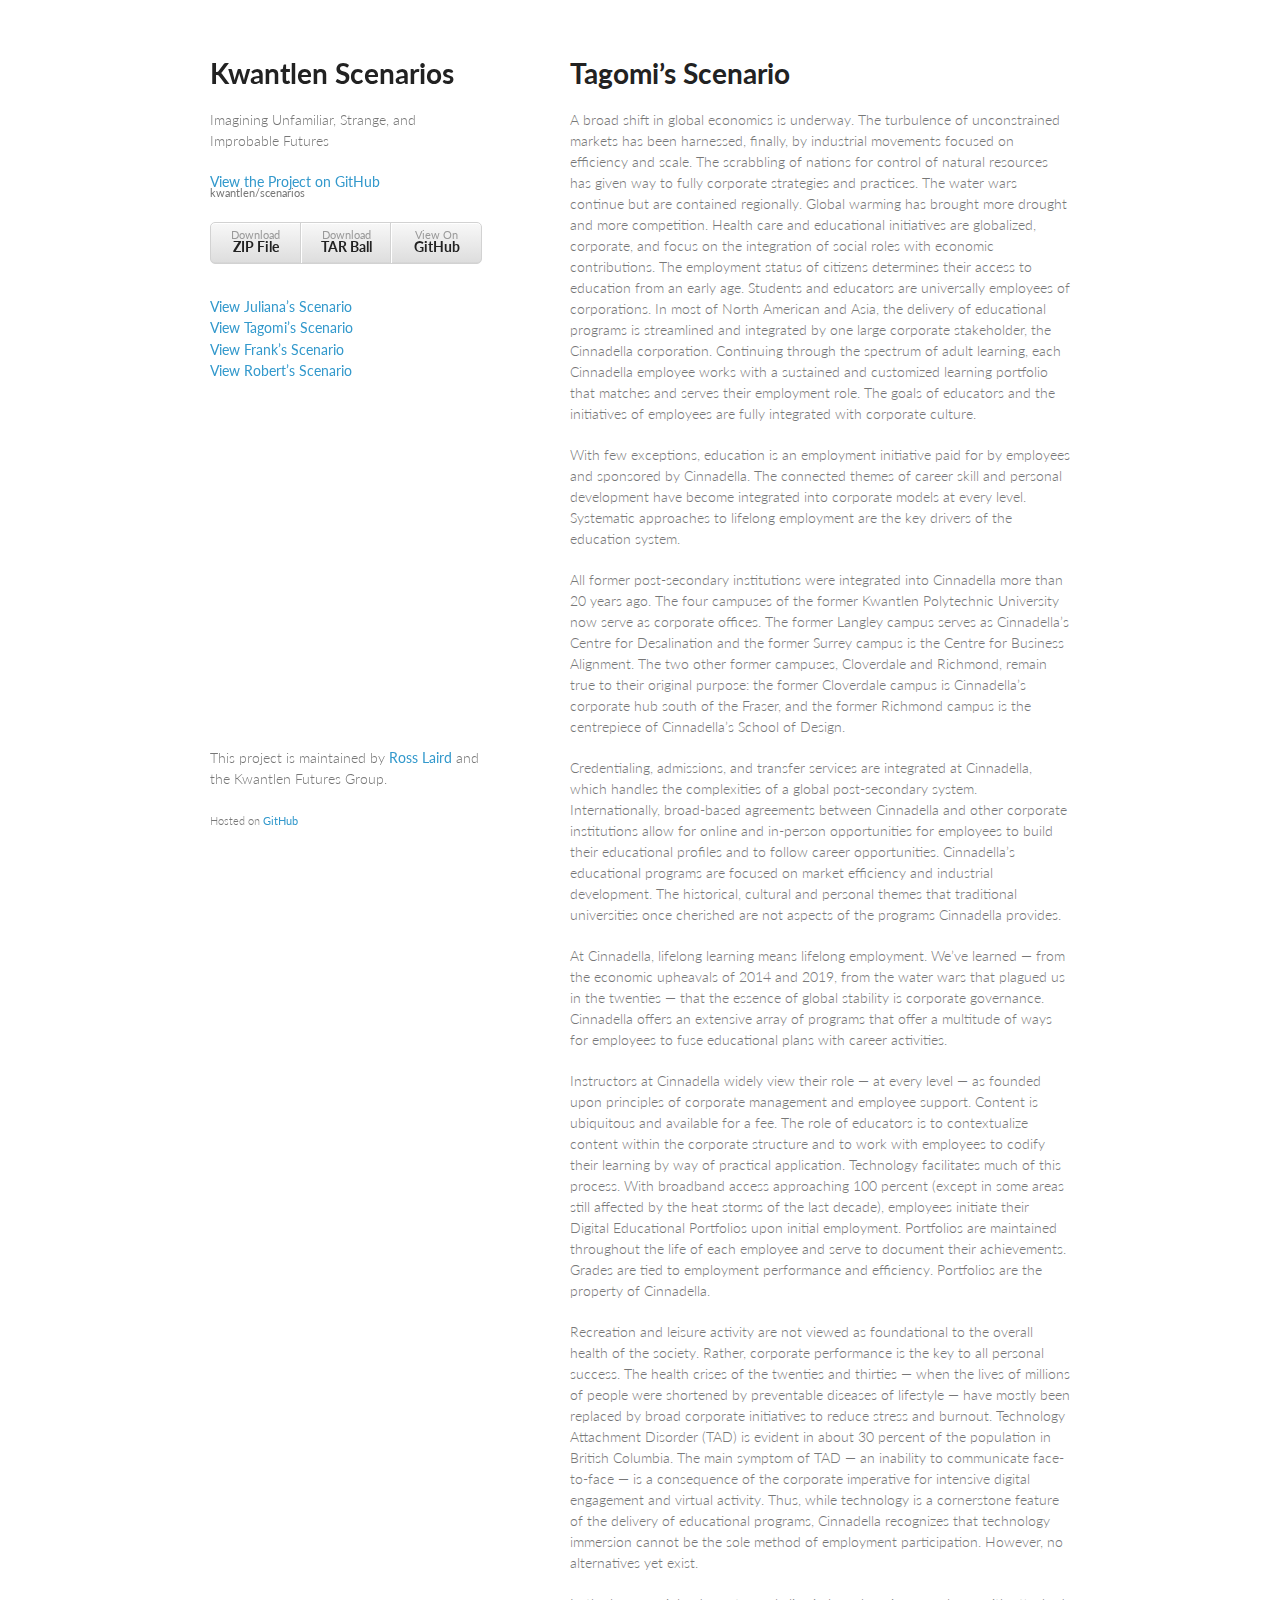
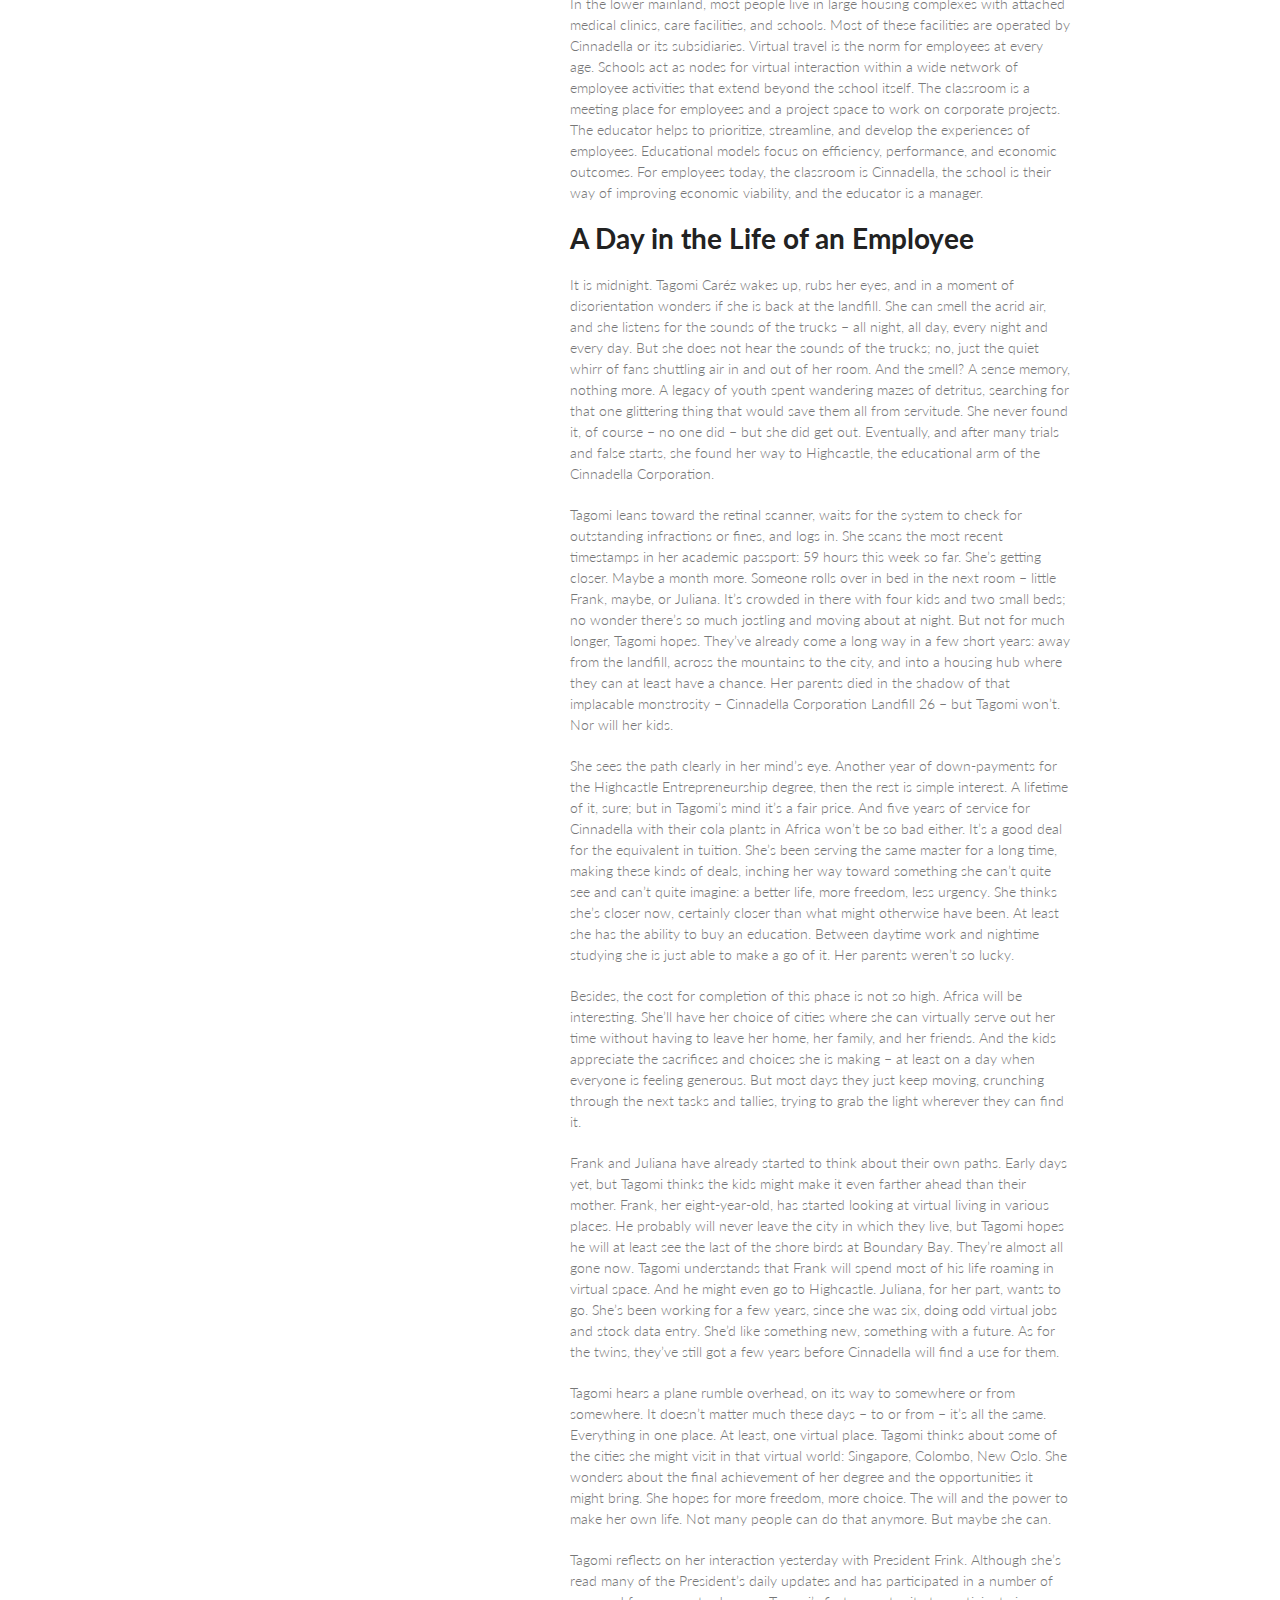
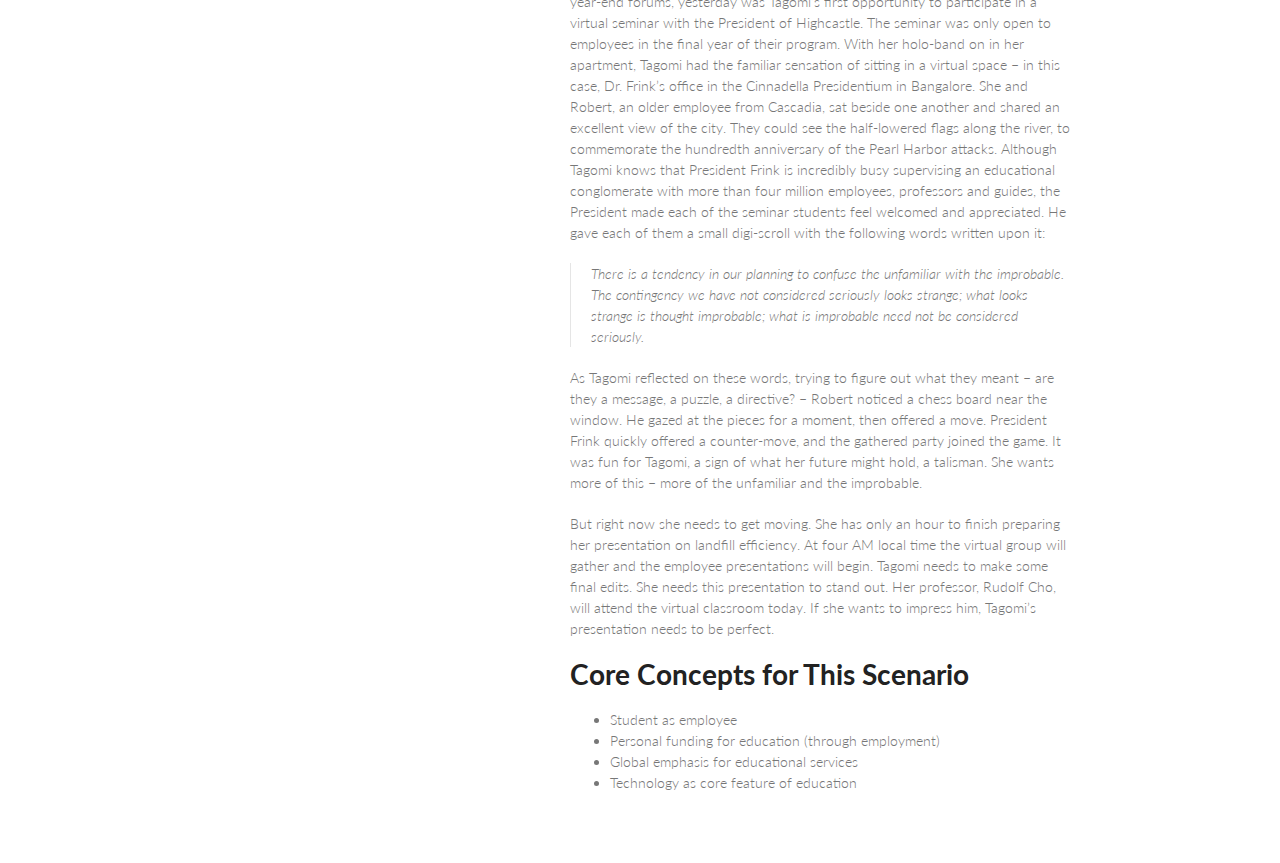
<file: tagomi.html>
<!doctype html>
<html>
  <head>
    <meta charset="utf-8">
    <meta http-equiv="X-UA-Compatible" content="chrome=1">
    <title>Kwantlen Scenarios by kwantlen</title>

    <link rel="stylesheet" href="stylesheets/styles.css">
    <link rel="stylesheet" href="stylesheets/pygment_trac.css">
    <meta name="viewport" content="width=device-width, initial-scale=1, user-scalable=no">
    <!--[if lt IE 9]>
    <script src="//html5shiv.googlecode.com/svn/trunk/html5.js"></script>
    <![endif]-->
  </head>
  <body>
    <div class="wrapper">
      <header>
        <h1>Kwantlen Scenarios</h1>
        <p>Imagining Unfamiliar, Strange, and Improbable Futures</p>

        <p class="view"><a href="https://github.com/kwantlen/scenarios">View the Project on GitHub <small>kwantlen/scenarios</small></a></p>


        <ul>
          <li><a href="https://github.com/kwantlen/scenarios/zipball/master">Download <strong>ZIP File</strong></a></li>
          <li><a href="https://github.com/kwantlen/scenarios/tarball/master">Download <strong>TAR Ball</strong></a></li>
          <li><a href="https://github.com/kwantlen/scenarios">View On <strong>GitHub</strong></a></li>
        </ul>

<div id="pages">
  <p class="scenario"><a href="juliana.html">View Juliana’s Scenario</a></p>
  <p class="scenario"><a href="tagomi.html">View Tagomi’s Scenario</a></p>
  <p class="scenario"><a href="frank.html">View Frank’s Scenario</a></p>
  <p class="scenario"><a href="robert.html">View Robert’s Scenario</a></p>
</div>
      </header>
      <section>
<h1 class="title">Tagomi’s Scenario</h1>

<p>A broad shift in global economics is underway. The turbulence of unconstrained
markets has been harnessed, finally, by industrial movements focused on
efficiency and scale. The scrabbling of nations for control of natural
resources has given way to fully corporate strategies and practices. The water
wars continue but are contained regionally. Global warming has brought more
drought and more competition. Health care and educational initiatives are
globalized, corporate, and focus on the integration of social roles with
economic contributions. The employment status of citizens determines their
access to education from an early age. Students and educators are universally
employees of corporations. In most of North American and Asia, the delivery of
educational programs is streamlined and integrated by one large corporate
stakeholder, the Cinnadella corporation. Continuing through the spectrum of
adult learning, each Cinnadella employee works with a sustained and customized
learning portfolio that matches and serves their employment role. The goals of
educators and the initiatives of employees are fully integrated with corporate
culture.</p>
<p>With few exceptions, education is an employment initiative paid for by
employees and sponsored by Cinnadella. The connected themes of career skill and
personal development have become integrated into corporate models at every
level. Systematic approaches to lifelong employment are the key drivers of the
education system.</p>
<p>All former post-secondary institutions were integrated into Cinnadella more
than 20 years ago. The four campuses of the former Kwantlen Polytechnic
University now serve as corporate offices. The former Langley campus serves as
Cinnadella’s Centre for Desalination and the former Surrey campus is the Centre
for Business Alignment. The two other former campuses, Cloverdale and Richmond,
remain true to their original purpose: the former Cloverdale campus is
Cinnadella’s corporate hub south of the Fraser, and the former Richmond campus
is the centrepiece of Cinnadella’s School of Design.</p>
<p>Credentialing, admissions, and transfer services are integrated at Cinnadella,
which handles the complexities of a global post-secondary system.
Internationally, broad-based agreements between Cinnadella and other corporate
institutions allow for online and in-person opportunities for employees to
build their educational profiles and to follow career opportunities.
Cinnadella’s educational programs are focused on market efficiency and
industrial development. The historical, cultural and personal themes that
traditional universities once cherished are not aspects of the programs
Cinnadella provides.</p>
<p>At Cinnadella, lifelong learning means lifelong employment. We’ve learned —
from the economic upheavals of 2014 and 2019, from the water wars that plagued
us in the twenties — that the essence of global stability is corporate
governance. Cinnadella offers an extensive array of programs that offer a
multitude of ways for employees to fuse educational plans with career
activities.</p>
<p>Instructors at Cinnadella widely view their role — at every level — as founded
upon principles of corporate management and employee support. Content is
ubiquitous and available for a fee. The role of educators is to contextualize
content within the corporate structure and to work with employees to codify
their learning by way of practical application. Technology facilitates much of
this process. With broadband access approaching 100 percent (except in some
areas still affected by the heat storms of the last decade), employees initiate
their Digital Educational Portfolios upon initial employment. Portfolios are
maintained throughout the life of each employee and serve to document their
achievements. Grades are tied to employment performance and efficiency.
Portfolios are the property of Cinnadella.</p>
<p>Recreation and leisure activity are not viewed as foundational to the overall
health of the society. Rather, corporate performance is the key to all personal
success. The health crises of the twenties and thirties — when the lives of
millions of people were shortened by preventable diseases of lifestyle — have
mostly been replaced by broad corporate initiatives to reduce stress and
burnout. Technology Attachment Disorder (TAD) is evident in about 30 percent
of the population in British Columbia. The main symptom of TAD — an inability
to communicate face-to-face — is a consequence of the corporate imperative for
intensive digital engagement and virtual activity. Thus, while technology is
a cornerstone feature of the delivery of educational programs, Cinnadella
recognizes that technology immersion cannot be the sole method of employment
participation. However, no alternatives yet exist.</p>
<p>In the lower mainland, most people live in large housing complexes with
attached medical clinics, care facilities, and schools. Most of these
facilities are operated by Cinnadella or its subsidiaries. Virtual travel is
the norm for employees at every age. Schools act as nodes for virtual
interaction within a wide network of employee activities that extend beyond the
school itself. The classroom is a meeting place for employees and a project
space to work on corporate projects. The educator helps to prioritize,
streamline, and develop the experiences of employees. Educational models focus
on efficiency, performance, and economic outcomes. For employees today, the
classroom is Cinnadella, the school is their way of improving economic
viability, and the educator is a manager.</p>
<div class="section" id="a-day-in-the-life-of-an-employee">
<h1>A Day in the Life of an Employee</h1>
<p>It is midnight. Tagomi Caréz wakes up, rubs her eyes, and in a moment of
disorientation wonders if she is back at the landfill. She can smell the acrid
air, and she listens for the sounds of the trucks – all night, all day, every
night and every day. But she does not hear the sounds of the trucks; no, just
the quiet whirr of fans shuttling air in and out of her room. And the smell? A
sense memory, nothing more. A legacy of youth spent wandering mazes of
detritus, searching for that one glittering thing that would save them all from
servitude. She never found it, of course – no one did – but she did get out.
Eventually, and after many trials and false starts, she found her way to
Highcastle, the educational arm of the Cinnadella Corporation.</p>
<p>Tagomi leans toward the retinal scanner, waits for the system to check for
outstanding infractions or fines, and logs in. She scans the most recent
timestamps in her academic passport: 59 hours this week so far. She’s getting
closer. Maybe a month more. Someone rolls over in bed in the next room – little
Frank, maybe, or Juliana. It’s crowded in there with four kids and two small
beds; no wonder there’s so much jostling and moving about at night. But not for
much longer, Tagomi hopes. They’ve already come a long way in a few short
years: away from the landfill, across the mountains to the city, and into a
housing hub where they can at least have a chance. Her parents died in the
shadow of that implacable monstrosity – Cinnadella Corporation Landfill 26 –
but Tagomi won’t. Nor will her kids.</p>
<p>She sees the path clearly in her mind’s eye. Another year of down-payments for
the Highcastle Entrepreneurship degree, then the rest is simple interest. A
lifetime of it, sure; but in Tagomi’s mind it’s a fair price. And five years of
service for Cinnadella with their cola plants in Africa won’t be so bad either.
It’s a good deal for the equivalent in tuition. She’s been serving the same
master for a long time, making these kinds of deals, inching her way toward
something she can’t quite see and can’t quite imagine: a better life, more
freedom, less urgency. She thinks she’s closer now, certainly closer than what
might otherwise have been. At least she has the ability to buy an education.
Between daytime work and nightime studying she is just able to make a go of it.
Her parents weren’t so lucky.</p>
<p>Besides, the cost for completion of this phase is not so high. Africa will be
interesting. She’ll have her choice of cities where she can virtually serve out
her time without having to leave her home, her family, and her friends. And the
kids appreciate the sacrifices and choices she is making – at least on a day
when everyone is feeling generous. But most days they just keep moving,
crunching through the next tasks and tallies, trying to grab the light wherever
they can find it.</p>
<p>Frank and Juliana have already started to think about their own paths. Early
days yet, but Tagomi thinks the kids might make it even farther ahead than
their mother. Frank, her eight-year-old, has started looking at virtual living
in various places. He probably will never leave the city in which they live,
but Tagomi hopes he will at least see the last of the shore birds at Boundary
Bay. They’re almost all gone now. Tagomi understands that Frank will spend most
of his life roaming in virtual space. And he might even go to Highcastle.
Juliana, for her part, wants to go. She’s been working for a few years, since
she was six, doing odd virtual jobs and stock data entry. She’d like something
new, something with a future. As for the twins, they’ve still got a few years
before Cinnadella will find a use for them.</p>
<p>Tagomi hears a plane rumble overhead, on its way to somewhere or from
somewhere. It doesn’t matter much these days – to or from – it’s all the same.
Everything in one place. At least, one virtual place. Tagomi thinks about some
of the cities she might visit in that virtual world: Singapore, Colombo, New
Oslo. She wonders about the final achievement of her degree and the
opportunities it might bring. She hopes for more freedom, more choice. The will
and the power to make her own life. Not many people can do that anymore. But
maybe she can.</p>
<p>Tagomi reflects on her interaction yesterday with President Frink. Although
she’s read many of the President’s daily updates and has participated in a
number of year-end forums, yesterday was Tagomi’s first opportunity to
participate in a virtual seminar with the President of Highcastle. The seminar
was only open to employees in the final year of their program. With her
holo-band on in her apartment, Tagomi had the familiar sensation of sitting in
a virtual space – in this case, Dr. Frink’s office in the Cinnadella
Presidentium in Bangalore. She and Robert, an older employee from Cascadia, sat
beside one another and shared an excellent view of the city. They could see the
half-lowered flags along the river, to commemorate the hundredth anniversary of
the Pearl Harbor attacks. Although Tagomi knows that President Frink is
incredibly busy supervising an educational conglomerate with more than four
million employees, professors and guides, the President made each of the
seminar students feel welcomed and appreciated. He gave each of them a small
digi-scroll with the following words written upon it:</p>
<blockquote>
There is a tendency in our planning to confuse the unfamiliar with the
improbable.  The contingency we have not considered seriously looks
strange; what looks strange is thought improbable; what is improbable need
not be considered seriously.</blockquote>
<p>As Tagomi reflected on these words, trying to figure out what they meant – are
they a message, a puzzle, a directive? – Robert noticed a chess board near the
window. He gazed at the pieces for a moment, then offered a move. President
Frink quickly offered a counter-move, and the gathered party joined the game.
It was fun for Tagomi, a sign of what her future might hold, a talisman.
She wants more of this – more of the unfamiliar and the improbable.</p>
<p>But right now she needs to get moving. She has only an hour to finish preparing
her presentation on landfill efficiency. At four AM local time the virtual
group will gather and the employee presentations will begin. Tagomi needs to
make some final edits. She needs this presentation to stand out. Her professor,
Rudolf Cho, will attend the virtual classroom today. If she wants to impress
him, Tagomi’s presentation needs to be perfect.</p>
</div>
<div class="section" id="core-concepts-for-this-scenario">
<h1>Core Concepts for This Scenario</h1>
<ul class="simple">
<li>Student as employee</li>
<li>Personal funding for education (through employment)</li>
<li>Global emphasis for educational services</li>
<li>Technology as core feature of education</li>
</ul>
</div>

 </section>
      <footer>
        <p>This project is maintained by <a href="http://rosslaird.com">Ross Laird</a> and the Kwantlen Futures Group.</p>
        <p><small>Hosted on<a href="https://github.com"> GitHub</a></small></p>
      </footer>
    </div>
    <script src="javascripts/scale.fix.js"></script>
    
  </body>
</html>
</file>
<file: stylesheets/styles.css>
@import url(https://fonts.googleapis.com/css?family=Lato:300italic,700italic,300,700);

body {
  padding:50px;
  font:14px/1.5 Lato, "Helvetica Neue", Helvetica, Arial, sans-serif;
  color:#777;
  font-weight:300;
}

h1, h2, h3, h4, h5, h6 {
  color:#222;
  margin:0 0 20px;
}

p, ul, ol, table, pre, dl {
  margin:0 0 20px;
}

h1, h2, h3 {
  line-height:1.1;
}

h1 {
  font-size:28px;
}

h2 {
  color:#393939;
}

h3, h4, h5, h6 {
  color:#494949;
}

a {
  color:#39c;
  font-weight:400;
  text-decoration:none;
}

a small {
  font-size:11px;
  color:#777;
  margin-top:-0.6em;
  display:block;
}

.wrapper {
  width:860px;
  margin:0 auto;
}

blockquote {
  border-left:1px solid #e5e5e5;
  margin:0 0 20px 0;
  padding:0 0 0 20px;
  font-style:italic;
}

code, pre {
  font-family:Monaco, Bitstream Vera Sans Mono, Lucida Console, Terminal;
  color:#333;
  font-size:12px;
}

pre {
  padding:8px 15px;
  background: #f8f8f8;  
  border-radius:5px;
  border:1px solid #e5e5e5;
  overflow-x: auto;
}

table {
  width:100%;
  border-collapse:collapse;
}

th, td {
  text-align:left;
  padding:5px 10px;
  border-bottom:1px solid #e5e5e5;
}

dt {
  color:#444;
  font-weight:700;
}

th {
  color:#444;
}

img {
  max-width:100%;
}

header {
  width:270px;
  float:left;
  position:fixed;
}

header ul {
  list-style:none;
  height:40px;
  
  padding:0;
  
  background: #eee;
  background: -moz-linear-gradient(top, #f8f8f8 0%, #dddddd 100%);
  background: -webkit-gradient(linear, left top, left bottom, color-stop(0%,#f8f8f8), color-stop(100%,#dddddd));
  background: -webkit-linear-gradient(top, #f8f8f8 0%,#dddddd 100%);
  background: -o-linear-gradient(top, #f8f8f8 0%,#dddddd 100%);
  background: -ms-linear-gradient(top, #f8f8f8 0%,#dddddd 100%);
  background: linear-gradient(top, #f8f8f8 0%,#dddddd 100%);
  
  border-radius:5px;
  border:1px solid #d2d2d2;
  box-shadow:inset #fff 0 1px 0, inset rgba(0,0,0,0.03) 0 -1px 0;
  width:270px;
}

header li {
  width:89px;
  float:left;
  border-right:1px solid #d2d2d2;
  height:40px;
}

header ul a {
  line-height:1;
  font-size:11px;
  color:#999;
  display:block;
  text-align:center;
  padding-top:6px;
  height:40px;
}

strong {
  color:#222;
  font-weight:700;
}

header ul li + li {
  width:88px;
  border-left:1px solid #fff;
}

header ul li + li + li {
  border-right:none;
  width:89px;
}

header ul a strong {
  font-size:14px;
  display:block;
  color:#222;
}

section {
  width:500px;
  float:right;
  padding-bottom:50px;
}

small {
  font-size:11px;
}

hr {
  border:0;
  background:#e5e5e5;
  height:1px;
  margin:0 0 20px;
}

footer {
  width:270px;
  float:left;
  position:fixed;
  bottom:50px;
}

@media print, screen and (max-width: 960px) {
  
  div.wrapper {
    width:auto;
    margin:0;
  }
  
  header, section, footer {
    float:none;
    position:static;
    width:auto;
  }
  
  header {
    padding-right:320px;
  }
  
  section {
    border:1px solid #e5e5e5;
    border-width:1px 0;
    padding:20px 0;
    margin:0 0 20px;
  }
  
  header a small {
    display:inline;
  }
  
  header ul {
    position:absolute;
    right:50px;
    top:52px;
  }
}

@media print, screen and (max-width: 720px) {
  body {
    word-wrap:break-word;
  }
  
  header {
    padding:0;
  }
  
  header ul, header p.view {
    position:static;
  }
  
  pre, code {
    word-wrap:normal;
  }
}

@media print, screen and (max-width: 480px) {
  body {
    padding:15px;
  }
  
  header ul {
    display:none;
  }
}

@media print {
  body {
    padding:0.4in;
    font-size:12pt;
    color:#444;
  }
}

.scenario {
    line-height: .1em;
    }

#pages {
    margin-top: 3em;
    }
</file>
<file: stylesheets/pygment_trac.css>
.highlight  { background: #ffffff; }
.highlight .c { color: #999988; font-style: italic } /* Comment */
.highlight .err { color: #a61717; background-color: #e3d2d2 } /* Error */
.highlight .k { font-weight: bold } /* Keyword */
.highlight .o { font-weight: bold } /* Operator */
.highlight .cm { color: #999988; font-style: italic } /* Comment.Multiline */
.highlight .cp { color: #999999; font-weight: bold } /* Comment.Preproc */
.highlight .c1 { color: #999988; font-style: italic } /* Comment.Single */
.highlight .cs { color: #999999; font-weight: bold; font-style: italic } /* Comment.Special */
.highlight .gd { color: #000000; background-color: #ffdddd } /* Generic.Deleted */
.highlight .gd .x { color: #000000; background-color: #ffaaaa } /* Generic.Deleted.Specific */
.highlight .ge { font-style: italic } /* Generic.Emph */
.highlight .gr { color: #aa0000 } /* Generic.Error */
.highlight .gh { color: #999999 } /* Generic.Heading */
.highlight .gi { color: #000000; background-color: #ddffdd } /* Generic.Inserted */
.highlight .gi .x { color: #000000; background-color: #aaffaa } /* Generic.Inserted.Specific */
.highlight .go { color: #888888 } /* Generic.Output */
.highlight .gp { color: #555555 } /* Generic.Prompt */
.highlight .gs { font-weight: bold } /* Generic.Strong */
.highlight .gu { color: #800080; font-weight: bold; } /* Generic.Subheading */
.highlight .gt { color: #aa0000 } /* Generic.Traceback */
.highlight .kc { font-weight: bold } /* Keyword.Constant */
.highlight .kd { font-weight: bold } /* Keyword.Declaration */
.highlight .kn { font-weight: bold } /* Keyword.Namespace */
.highlight .kp { font-weight: bold } /* Keyword.Pseudo */
.highlight .kr { font-weight: bold } /* Keyword.Reserved */
.highlight .kt { color: #445588; font-weight: bold } /* Keyword.Type */
.highlight .m { color: #009999 } /* Literal.Number */
.highlight .s { color: #d14 } /* Literal.String */
.highlight .na { color: #008080 } /* Name.Attribute */
.highlight .nb { color: #0086B3 } /* Name.Builtin */
.highlight .nc { color: #445588; font-weight: bold } /* Name.Class */
.highlight .no { color: #008080 } /* Name.Constant */
.highlight .ni { color: #800080 } /* Name.Entity */
.highlight .ne { color: #990000; font-weight: bold } /* Name.Exception */
.highlight .nf { color: #990000; font-weight: bold } /* Name.Function */
.highlight .nn { color: #555555 } /* Name.Namespace */
.highlight .nt { color: #000080 } /* Name.Tag */
.highlight .nv { color: #008080 } /* Name.Variable */
.highlight .ow { font-weight: bold } /* Operator.Word */
.highlight .w { color: #bbbbbb } /* Text.Whitespace */
.highlight .mf { color: #009999 } /* Literal.Number.Float */
.highlight .mh { color: #009999 } /* Literal.Number.Hex */
.highlight .mi { color: #009999 } /* Literal.Number.Integer */
.highlight .mo { color: #009999 } /* Literal.Number.Oct */
.highlight .sb { color: #d14 } /* Literal.String.Backtick */
.highlight .sc { color: #d14 } /* Literal.String.Char */
.highlight .sd { color: #d14 } /* Literal.String.Doc */
.highlight .s2 { color: #d14 } /* Literal.String.Double */
.highlight .se { color: #d14 } /* Literal.String.Escape */
.highlight .sh { color: #d14 } /* Literal.String.Heredoc */
.highlight .si { color: #d14 } /* Literal.String.Interpol */
.highlight .sx { color: #d14 } /* Literal.String.Other */
.highlight .sr { color: #009926 } /* Literal.String.Regex */
.highlight .s1 { color: #d14 } /* Literal.String.Single */
.highlight .ss { color: #990073 } /* Literal.String.Symbol */
.highlight .bp { color: #999999 } /* Name.Builtin.Pseudo */
.highlight .vc { color: #008080 } /* Name.Variable.Class */
.highlight .vg { color: #008080 } /* Name.Variable.Global */
.highlight .vi { color: #008080 } /* Name.Variable.Instance */
.highlight .il { color: #009999 } /* Literal.Number.Integer.Long */

.type-csharp .highlight .k { color: #0000FF }
.type-csharp .highlight .kt { color: #0000FF }
.type-csharp .highlight .nf { color: #000000; font-weight: normal }
.type-csharp .highlight .nc { color: #2B91AF }
.type-csharp .highlight .nn { color: #000000 }
.type-csharp .highlight .s { color: #A31515 }
.type-csharp .highlight .sc { color: #A31515 }
</file>
